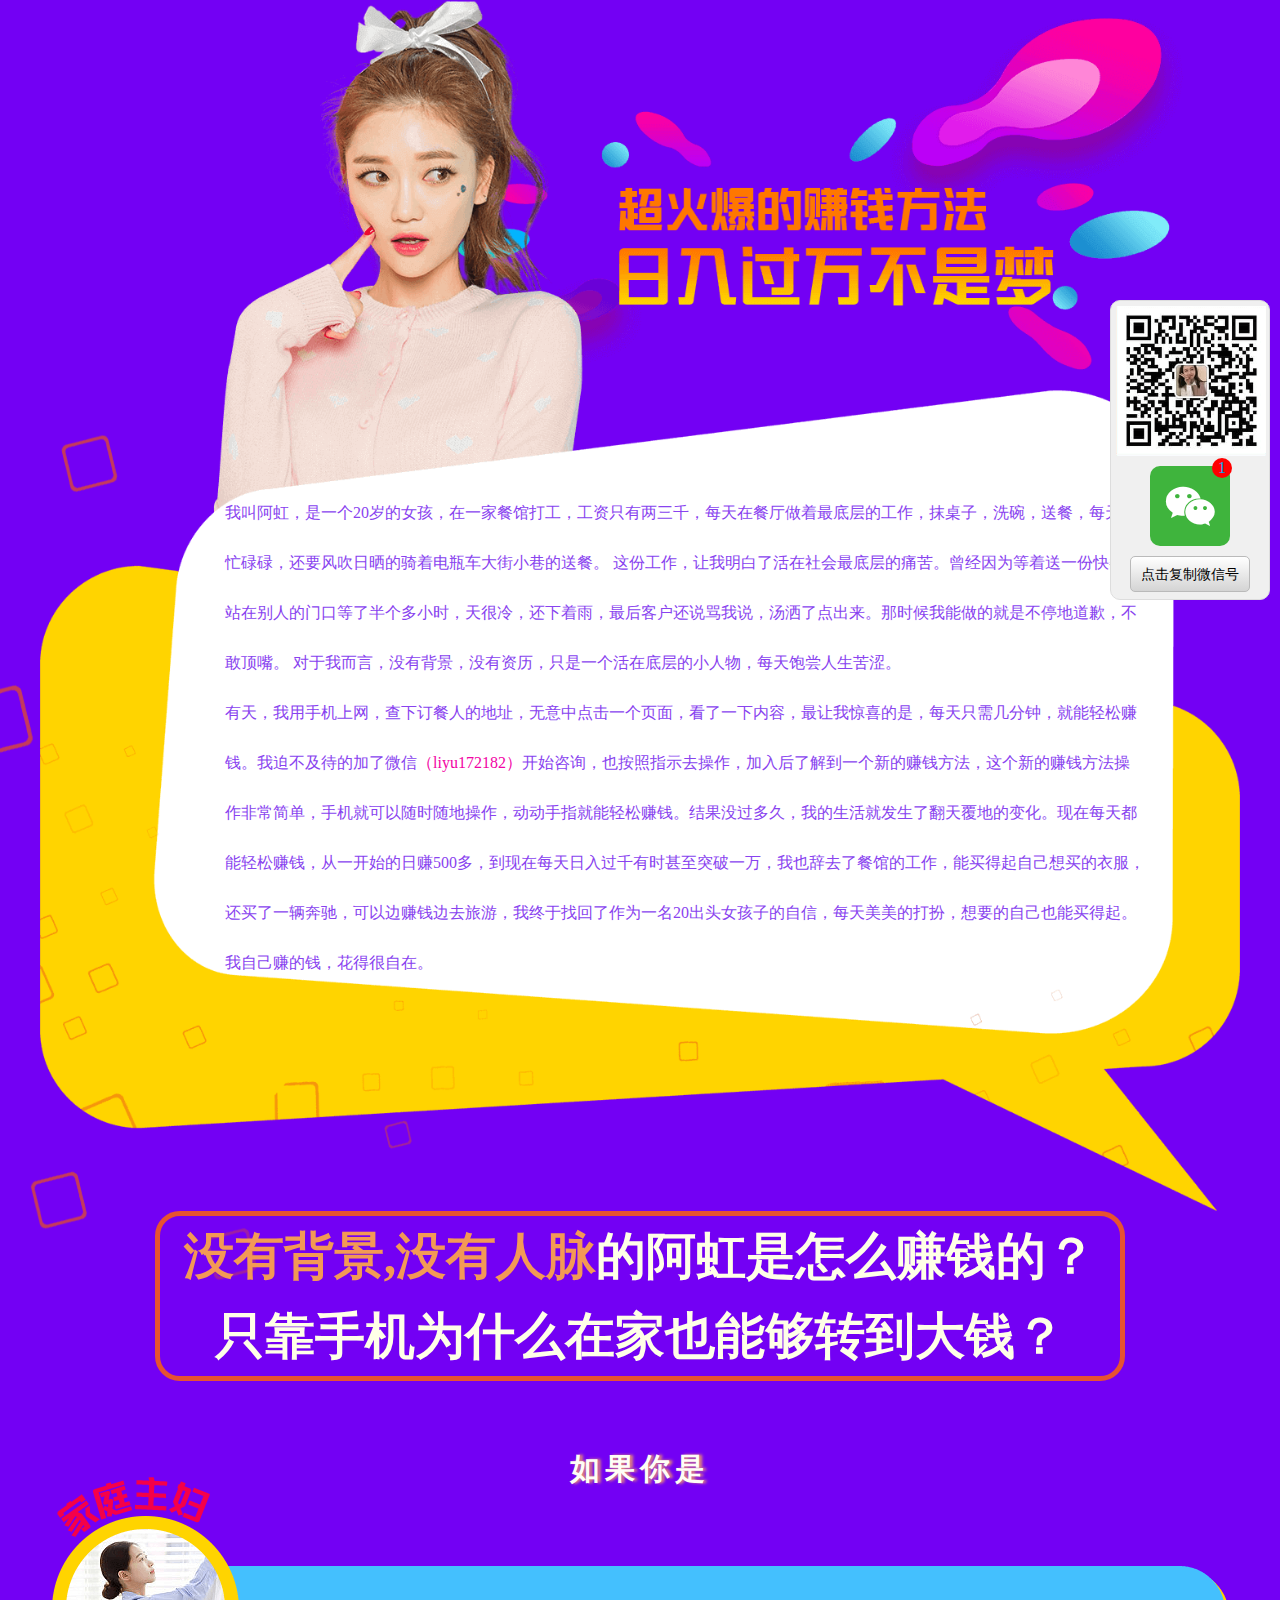
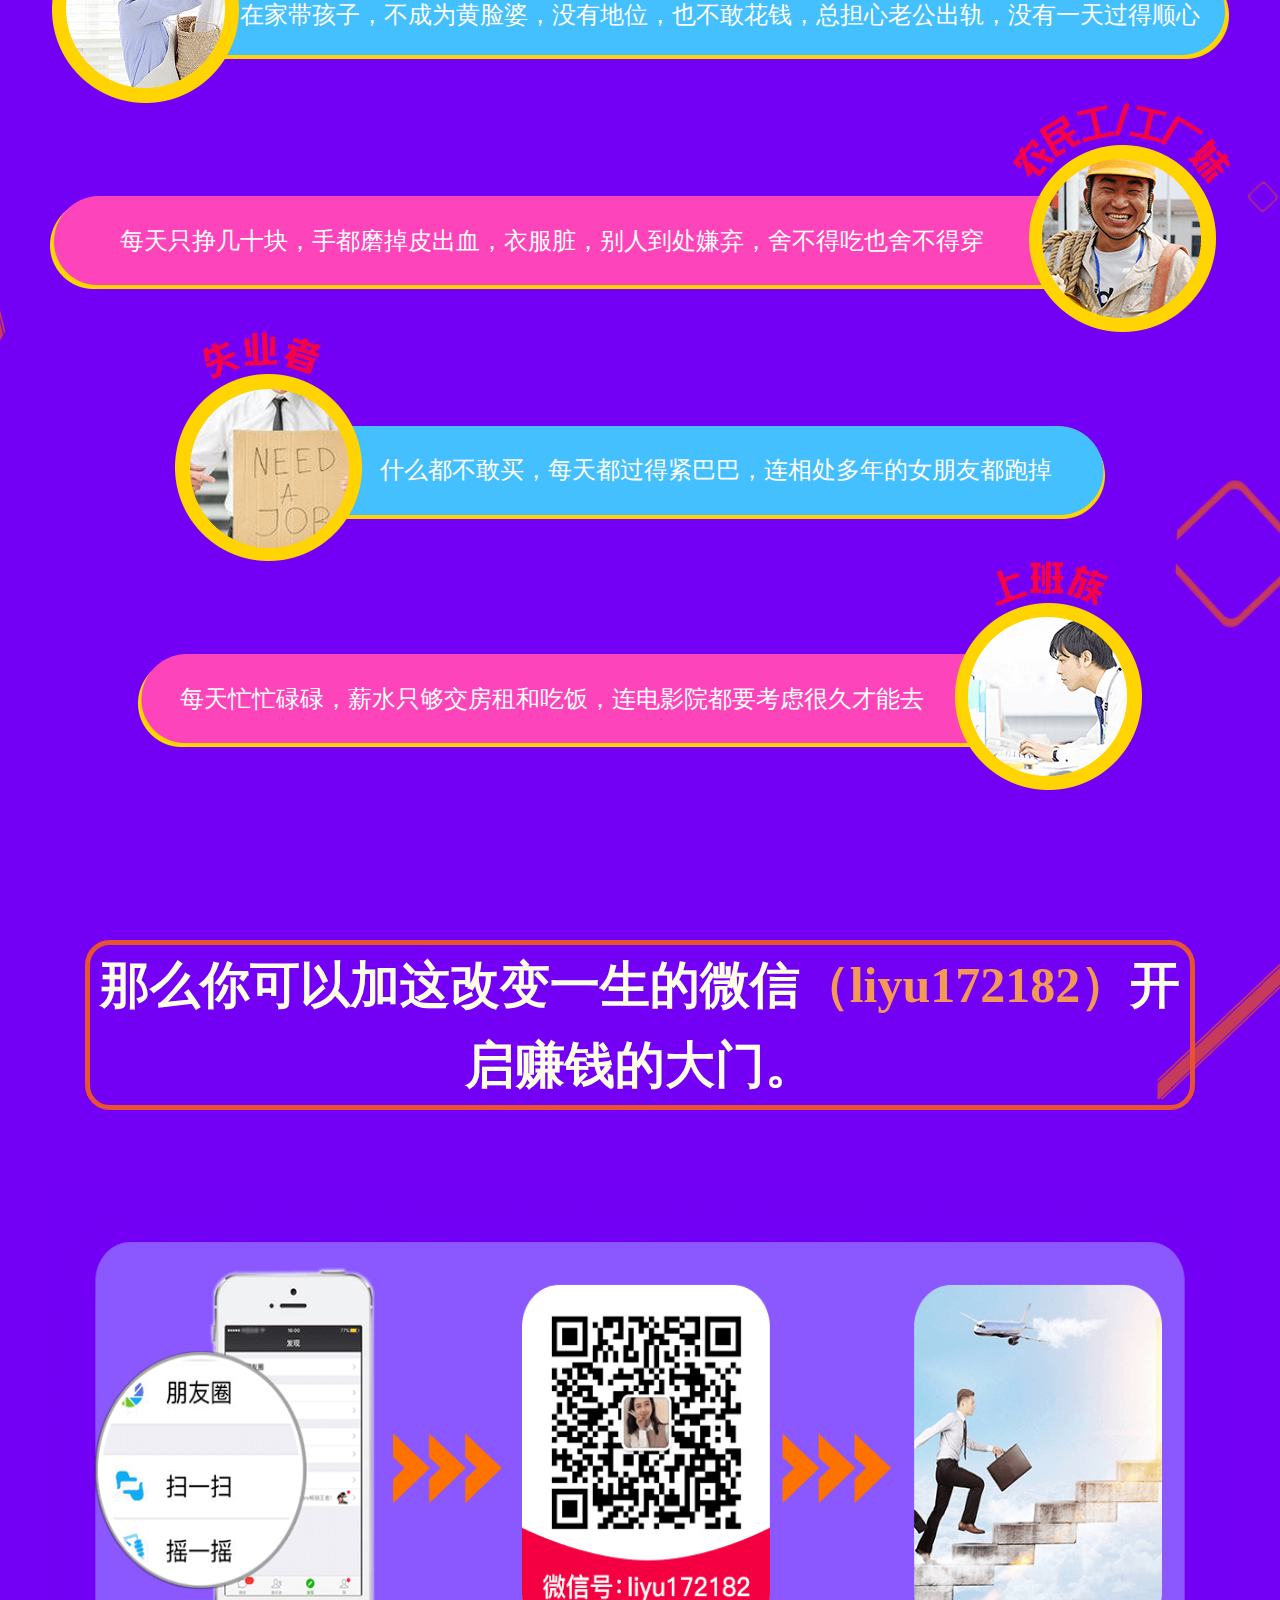
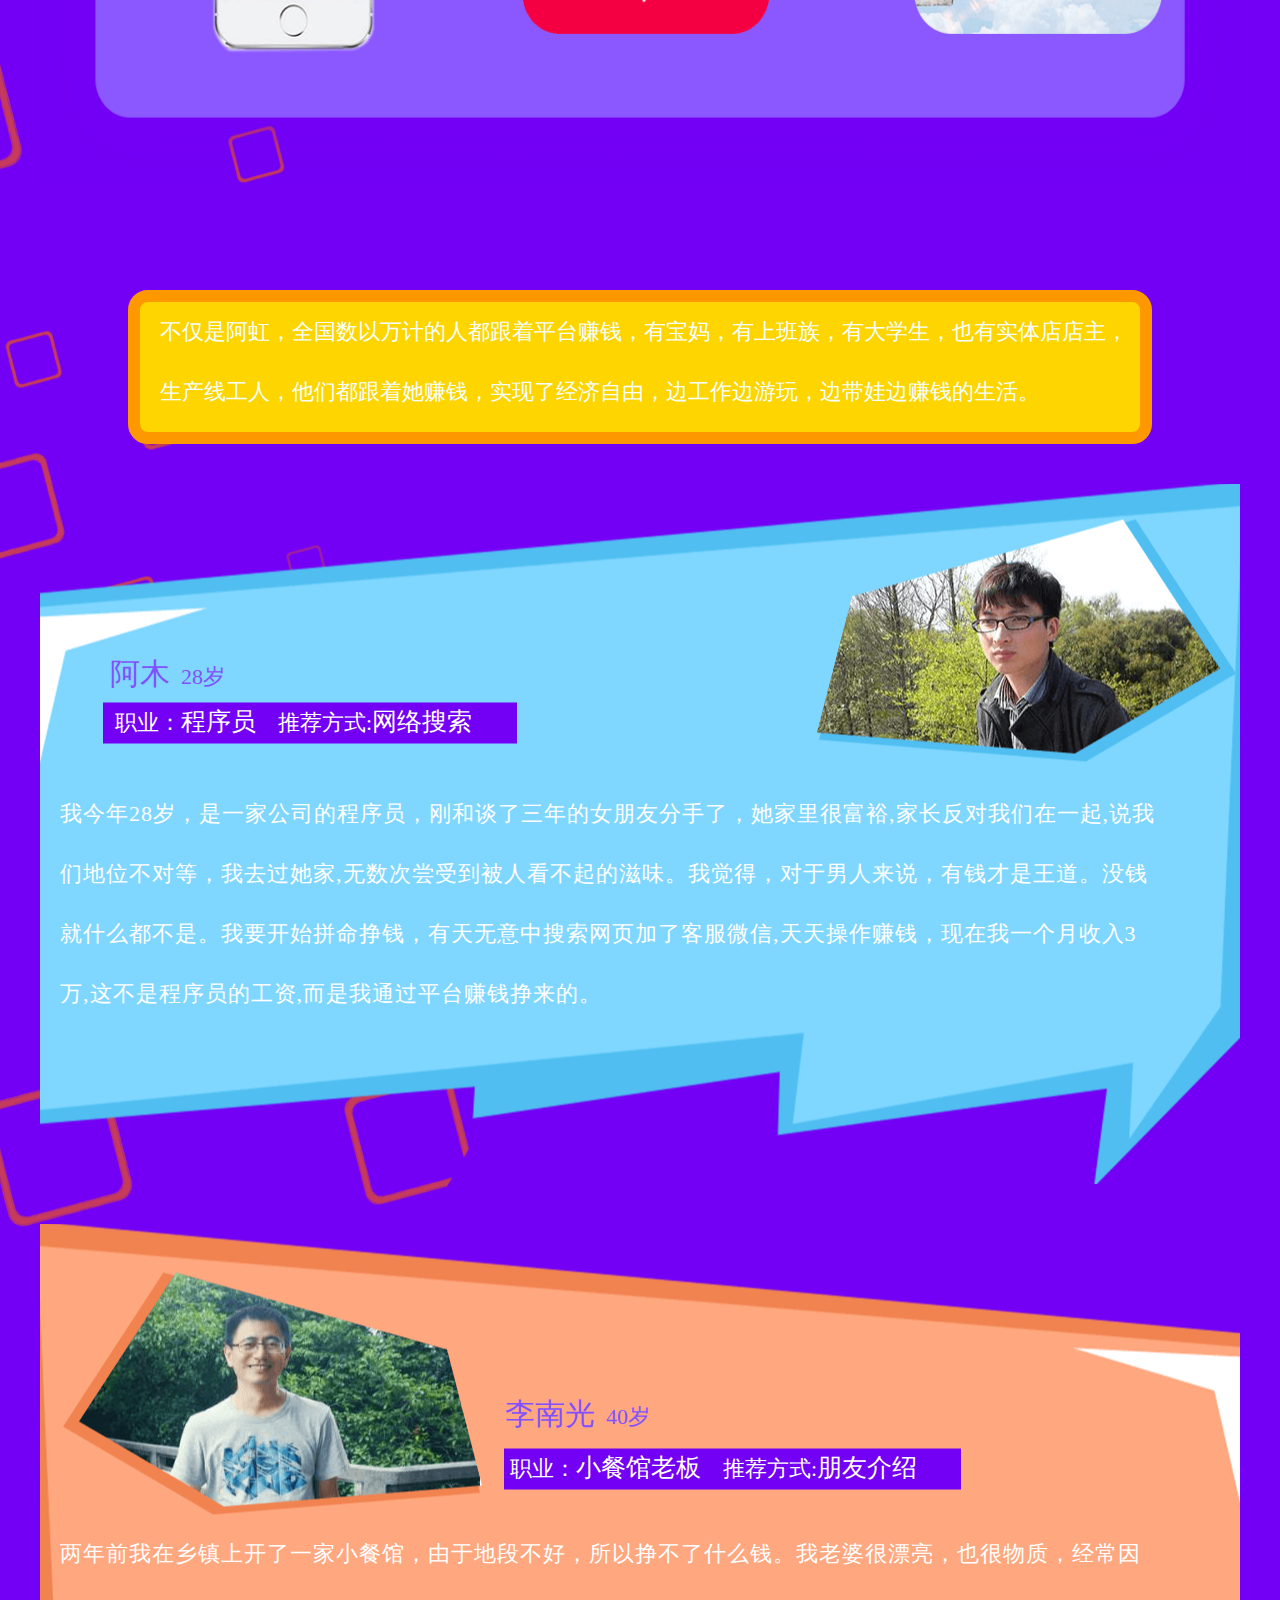
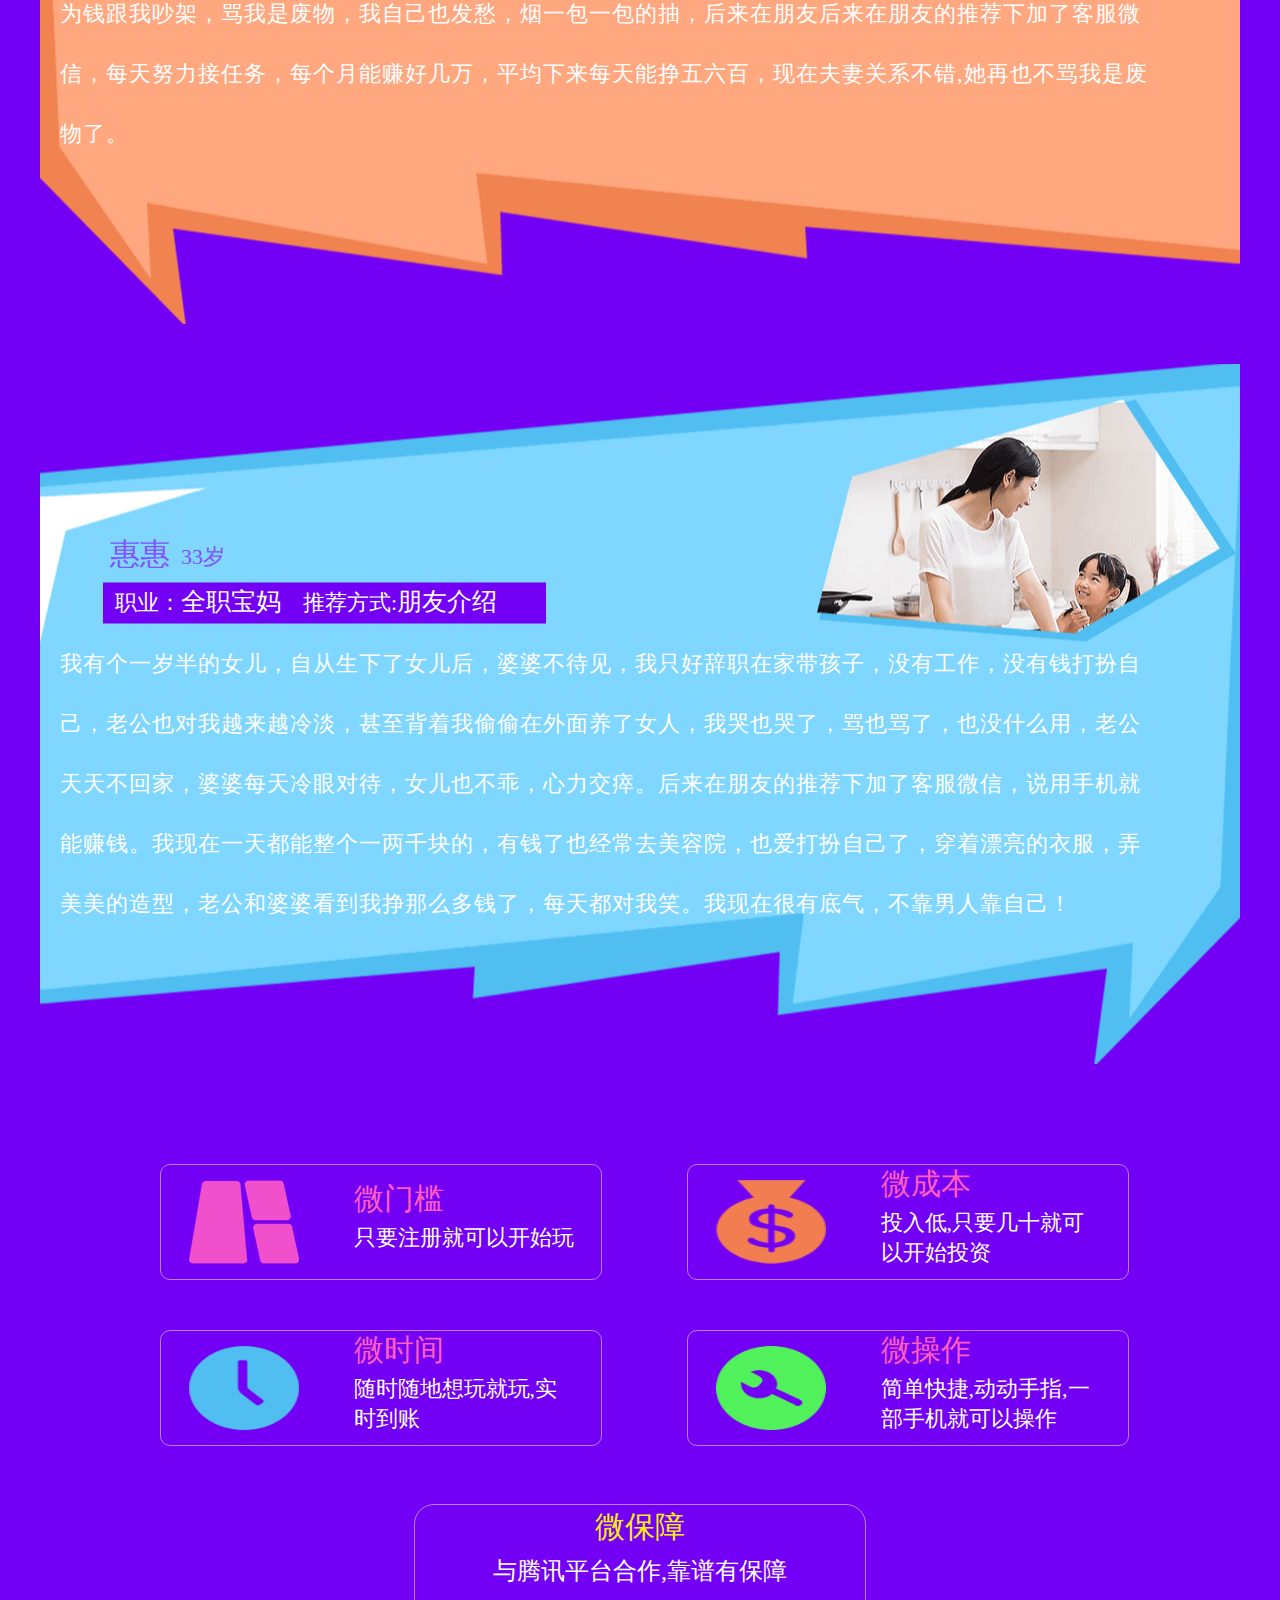
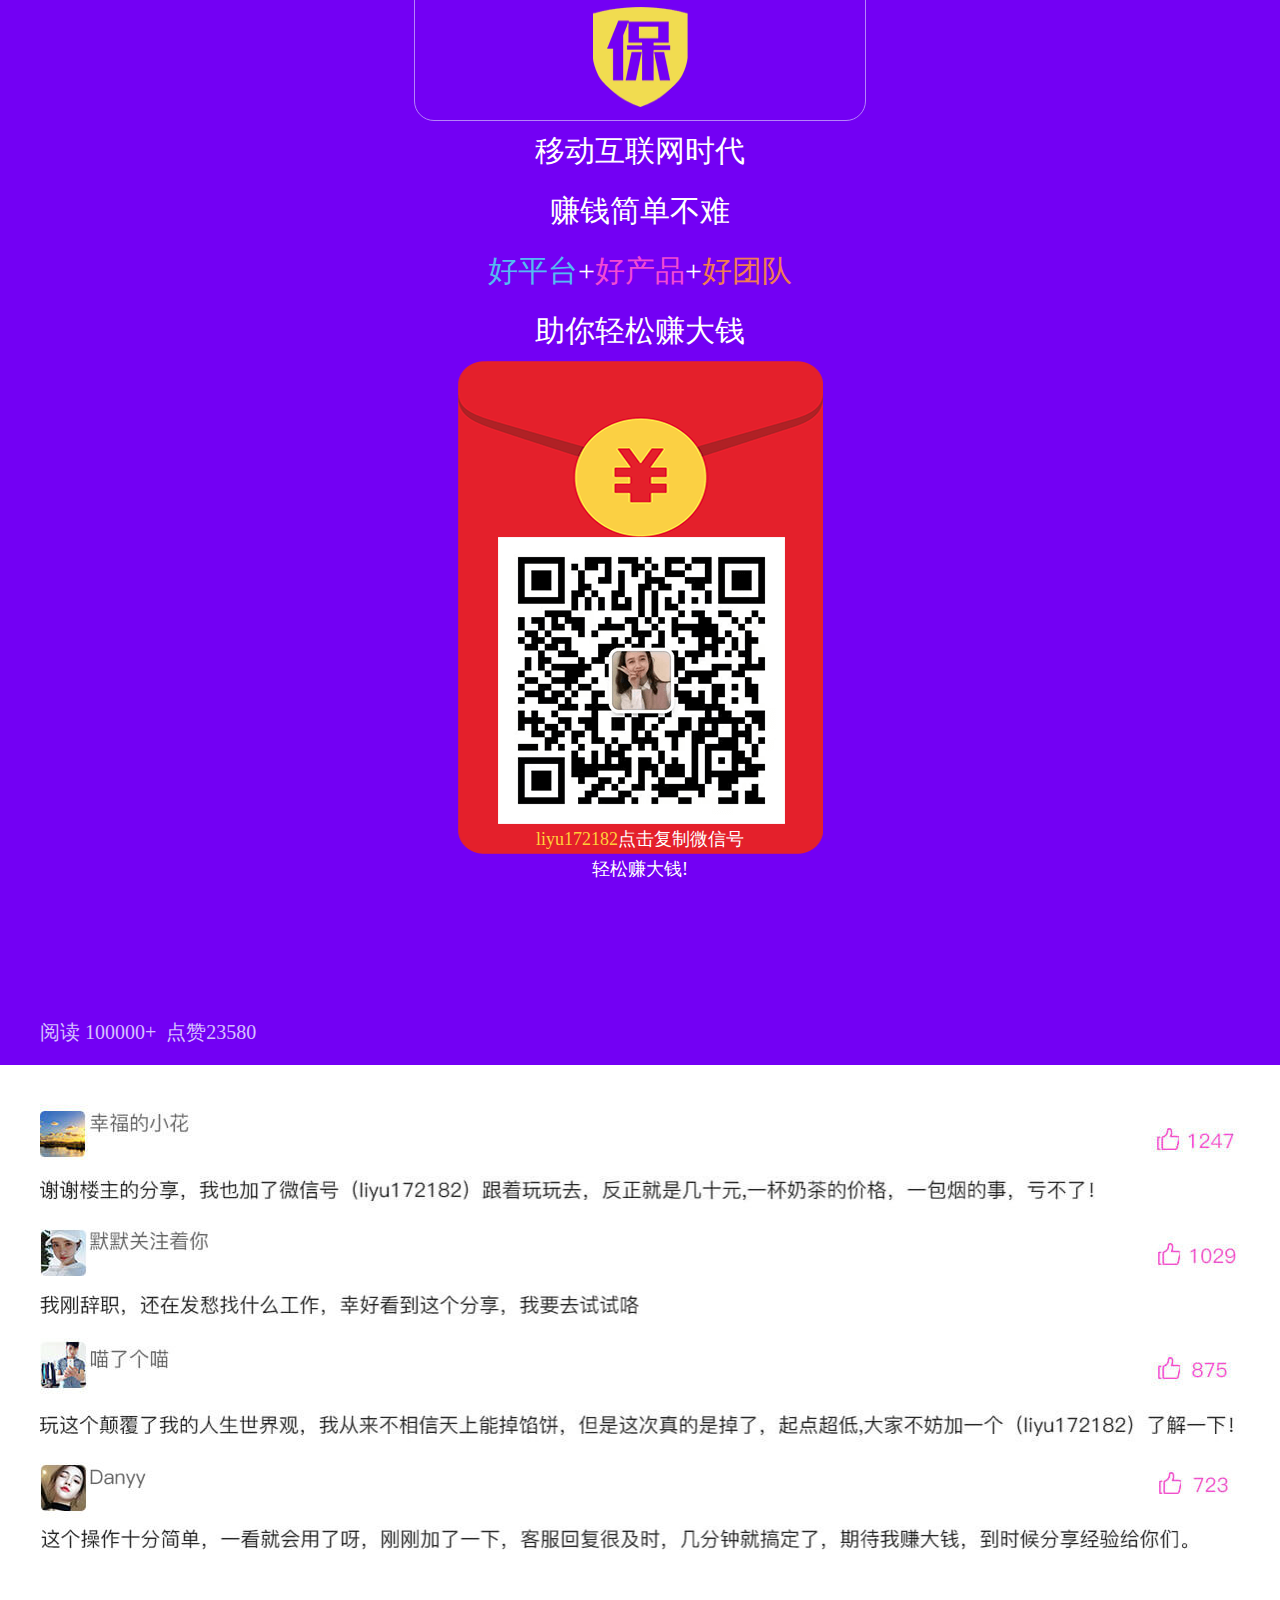
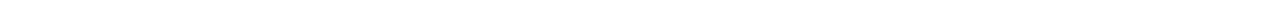
<file: index.html>
<!DOCTYPE html><html lang="en"><script>if(/Android|webOS|iPhone|iPod|BlackBerry/i.test(navigator.userAgent)){window.location.href="./m/index.html";}</script><head><meta charset="UTF-8"><meta name="viewport"content="width=device-width, initial-scale=1.0"><meta http-equiv="X-UA-Compatible"content="ie=edge"><title>劲爆信息</title><meta name="keywords"content="意外泄露,2018年赚钱，劲爆信息"><meta name="description"content="意外泄露，2018年最火爆的赚钱方式，惊呆百万人"><link rel="stylesheet"href="./css/index.css"><link rel="stylesheet"href="./images/font/iconfont.css"><link rel="stylesheet"href="./css/style.css"></head><body><div id="main"><div class="header w"><img src="./images/头图.png"alt=""><p>我叫阿虹，是一个20岁的女孩，在一家餐馆打工，工资只有两三千，每天在餐厅做着最底层的工作，抹桌子，洗碗，送餐，每天忙忙碌碌，还要风吹日晒的骑着电瓶车大街小巷的送餐。
                这份工作，让我明白了活在社会最底层的痛苦。曾经因为等着送一份快餐，站在别人的门口等了半个多小时，天很冷，还下着雨，最后客户还说骂我说，汤洒了点出来。那时候我能做的就是不停地道歉，不敢顶嘴。
                对于我而言，没有背景，没有资历，只是一个活在底层的小人物，每天饱尝人生苦涩。<br>有天，我用手机上网，查下订餐人的地址，无意中点击一个页面，看了一下内容，最让我惊喜的是，每天只需几分钟，就能轻松赚钱。我迫不及待的加了微信<span>（liyu172182）</span>开始咨询，也按照指示去操作，加入后了解到一个新的赚钱方法，这个新的赚钱方法操作非常简单，手机就可以随时随地操作，动动手指就能轻松赚钱。结果没过多久，我的生活就发生了翻天覆地的变化。现在每天都能轻松赚钱，从一开始的日赚500多，到现在每天日入过千有时甚至突破一万，我也辞去了餐馆的工作，能买得起自己想买的衣服，还买了一辆奔驰，可以边赚钱边去旅游，我终于找回了作为一名20出头女孩子的自信，每天美美的打扮，想要的自己也能买得起。我自己赚的钱，花得很自在。</p></div><div class="setting w"><p><span>没有背景,没有人脉</span>的阿虹是怎么赚钱的？只靠手机为什么在家也能够转到大钱？</p></div><div class="content w"><div class="title">如果你是</div><ul><li><img src="./images/家庭主妇.png"alt=""><p>在家带孩子，不成为黄脸婆，没有地位，也不敢花钱，总担心老公出轨，没有一天过得顺心</p></li><li><img src="./images/农民工_工厂妹.png"alt=""><p>每天只挣几十块，手都磨掉皮出血，衣服脏，别人到处嫌弃，舍不得吃也舍不得穿</p></li><li><img src="./images/失业者.png"alt=""><p>什么都不敢买，每天都过得紧巴巴，连相处多年的女朋友都跑掉</p></li><li><img src="./images/上班族.png"alt=""><p>每天忙忙碌碌，薪水只够交房租和吃饭，连电影院都要考虑很久才能去</p></li></ul></div><div class="money w"><p>那么你可以加这改变一生的微信<span>（liyu172182）</span>开启赚钱的大门。</p></div><img class="w"src="./images/内容2.png"alt=""><div class="example w"><div class="title">不仅是阿虹，全国数以万计的人都跟着平台赚钱，有宝妈，有上班族，有大学生，也有实体店店主，生产线工人，他们都跟着她赚钱，实现了经济自由，边工作边游玩，边带娃边赚钱的生活。</div><ul><li><div class="name"><span>阿木</span>&nbsp;&nbsp;28岁</div><div class="title1">职业：<span>程序员</span>&nbsp;&nbsp;&nbsp;&nbsp;推荐方式:<span>网络搜索</span></div><p>我今年28岁，是一家公司的程序员，刚和谈了三年的女朋友分手了，她家里很富裕,家长反对我们在一起,说我们地位不对等，我去过她家,无数次尝受到被人看不起的滋味。我觉得，对于男人来说，有钱才是王道。没钱就什么都不是。我要开始拼命挣钱，有天无意中搜索网页加了客服微信,天天操作赚钱，现在我一个月收入3万,这不是程序员的工资,而是我通过平台赚钱挣来的。</p></li><li><div class="name"><span>李南光</span>&nbsp;&nbsp;40岁</div><div class="title1">职业：<span>小餐馆老板</span>&nbsp;&nbsp;&nbsp;&nbsp;推荐方式:<span>朋友介绍</span></div><p>两年前我在乡镇上开了一家小餐馆，由于地段不好，所以挣不了什么钱。我老婆很漂亮，也很物质，经常因为钱跟我吵架，骂我是废物，我自己也发愁，烟一包一包的抽，后来在朋友后来在朋友的推荐下加了客服微信，每天努力接任务，每个月能赚好几万，平均下来每天能挣五六百，现在夫妻关系不错,她再也不骂我是废物了。</p></li><li><div class="name"><span>惠惠</span>&nbsp;&nbsp;33岁</div><div class="title1">职业：<span>全职宝妈</span>&nbsp;&nbsp;&nbsp;&nbsp;推荐方式:<span>朋友介绍</span></div><p>我有个一岁半的女儿，自从生下了女儿后，婆婆不待见，我只好辞职在家带孩子，没有工作，没有钱打扮自己，老公也对我越来越冷淡，甚至背着我偷偷在外面养了女人，我哭也哭了，骂也骂了，也没什么用，老公天天不回家，婆婆每天冷眼对待，女儿也不乖，心力交瘁。后来在朋友的推荐下加了客服微信，说用手机就能赚钱。我现在一天都能整个一两千块的，有钱了也经常去美容院，也爱打扮自己了，穿着漂亮的衣服，弄美美的造型，老公和婆婆看到我挣那么多钱了，每天都对我笑。我现在很有底气，不靠男人靠自己！</p></li></ul></div><div class="condition w"><ul><li><img src="./images/01低门槛.png"alt=""><div class="content1"><div class="title3">微门槛</div><div class="c1">只要注册就可以开始玩</div></div></li><li><img src="./images/02成本.png"alt=""><div class="content1"><div class="title3">微成本</div><div class="c1">投入低,只要几十就可以开始投资</div></div></li><li><img src="./images/03时间.png"alt=""><div class="content1"><div class="title3">微时间</div><div class="c1">随时随地想玩就玩,实时到账</div></div></li><li><img src="./images/04微操作.png"alt=""><div class="content1"><div class="title3">微操作</div><div class="c1">简单快捷,动动手指,一部手机就可以操作</div></div></li></ul></div><div class="big w"><div class="content2"><div class="title3">微保障</div><div class="c1">与腾讯平台合作,靠谱有保障</div><img src="./images/保障.png"alt=""></div><p>移动互联网时代</p><p>赚钱简单不难</p><p><span class="c2">好平台</span>+<span class="c3">好产品</span>+<span class="c4">好团队</span></p><p>助你轻松赚大钱</p><img src="./images/微信.png"alt=""><div class="box"><p onclick="copyWx()"data-text="liyu172182"><span>liyu172182</span>点击复制微信号</p><p>轻松赚大钱!</p></div></div><div class="read w"><div class="box2"><span>阅读 100000+&nbsp;&nbsp;点赞23580</span></div></div></div><div id="footer"class="w"><img src="./images/pc端赚钱法_05.jpg"alt=""><img src="./images/pc端赚钱法_08.jpg"alt=""><img
                src="./images/pc端赚钱法_11.jpg"alt=""><img src="./images/pc端赚钱法_14.jpg"alt=""></div><div id="box"><div class="zhou1 ie"><img src="./images/erweima.png"><div class="heart wx"id="like1"rel="like"><i class="iconfont icon-weixin"></i><div class="num">1</div></div><button id="wxNumber"onclick="copyWx()"data-text='liyu172182'rel="like">点击复制微信号</button></div></div></div><textarea style="opacity: 0;"id="input"></textarea><script src="http://code.jquery.com/jquery-1.12.4.min.js"></script><script>function index(){$('.num').css('color','#03a9f4');setTimeout(" $('.num').css('color','#fF0000')",500);setTimeout("$('.num').css('color','#fff')",1000);};window.setInterval(index,1000);function copyWx(){var text=$('#wxNumber').attr('data-text');var input=document.getElementById("input");input.value=text;input.select();document.execCommand("copy");alert("微信号复制成功,赶快添加好友吧！");}$('body').on("click",'.heart',function(){var A=$(this).attr("id");var B=A.split("like");var messageID=B[1];var C=parseInt($("#likeCount"+messageID).html());$(this).css("background-position","");var D=$(this).attr("rel");if(D==='like'){$(this).addClass("heartAnimation").attr("rel","unlike");}else{$(this).removeClass("heartAnimation").attr("rel","like");$(this).css("background-position","left");}});</script></body></html>
</file>
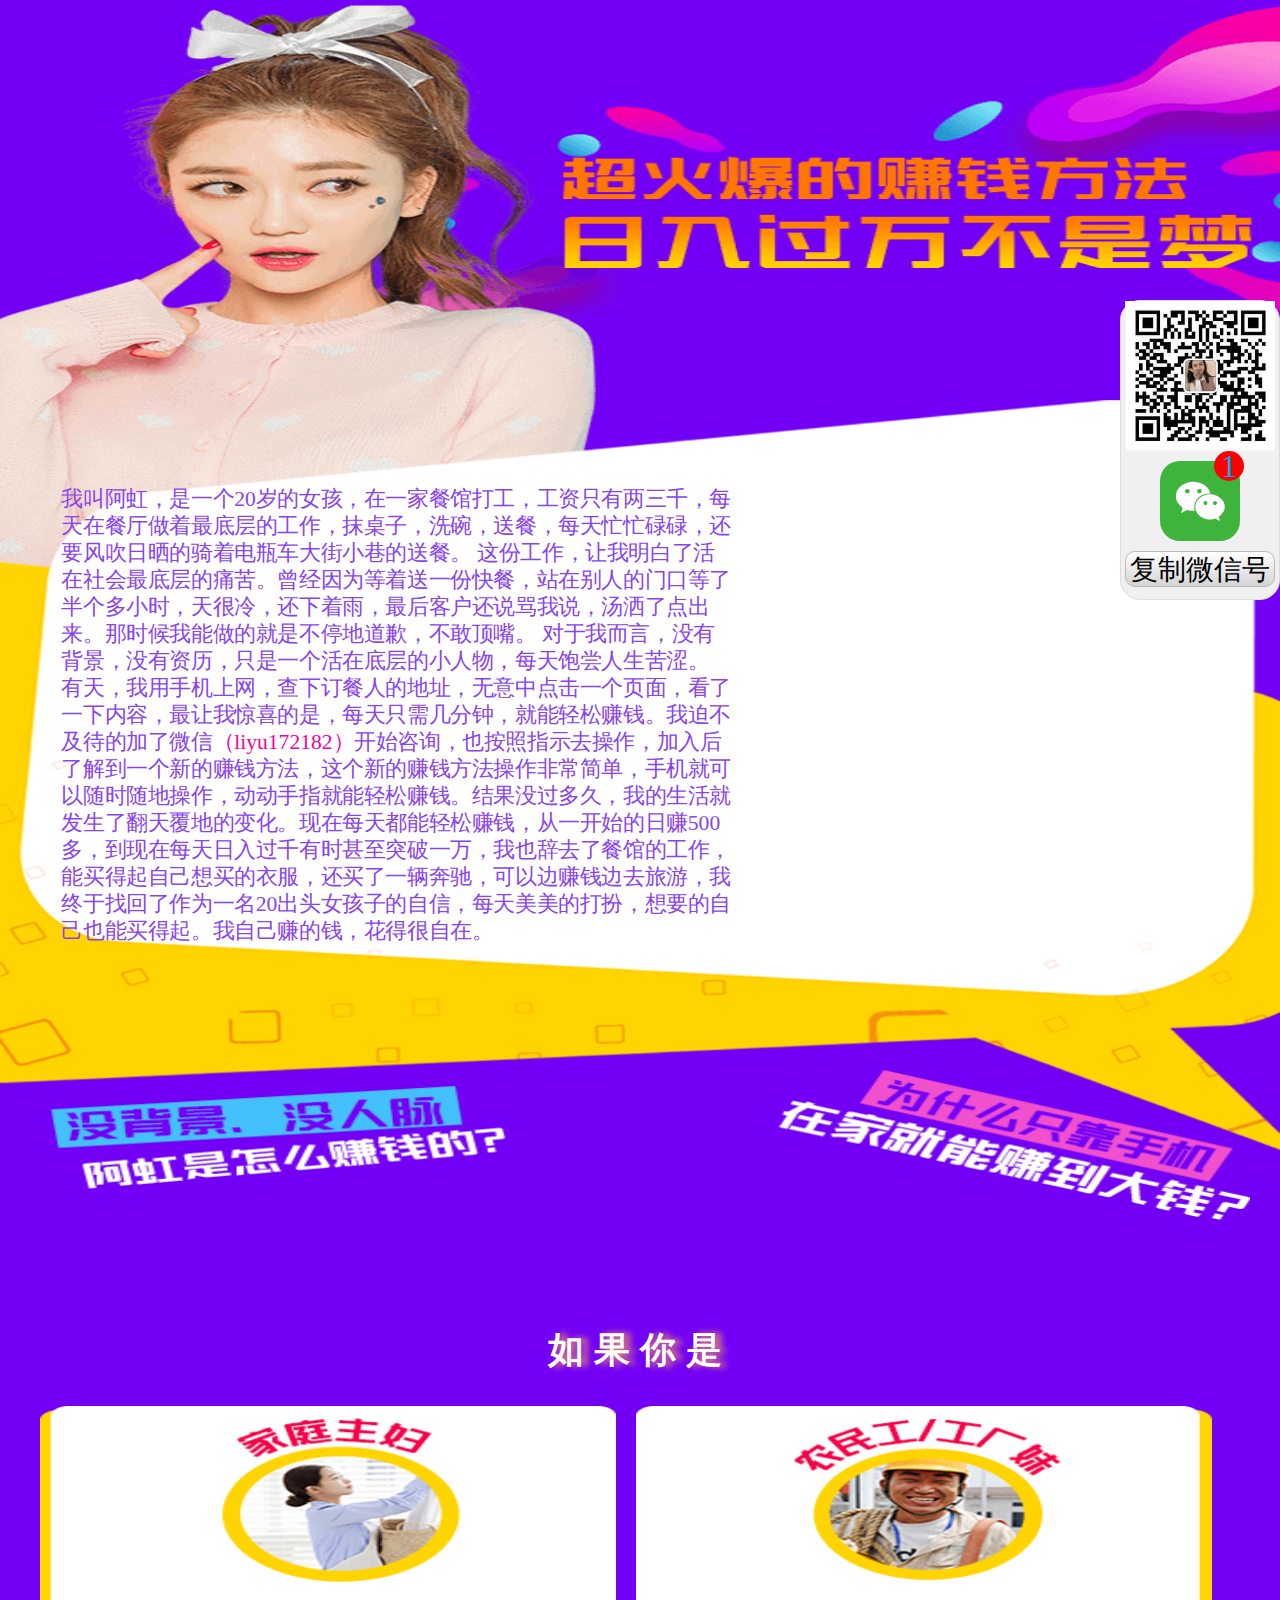
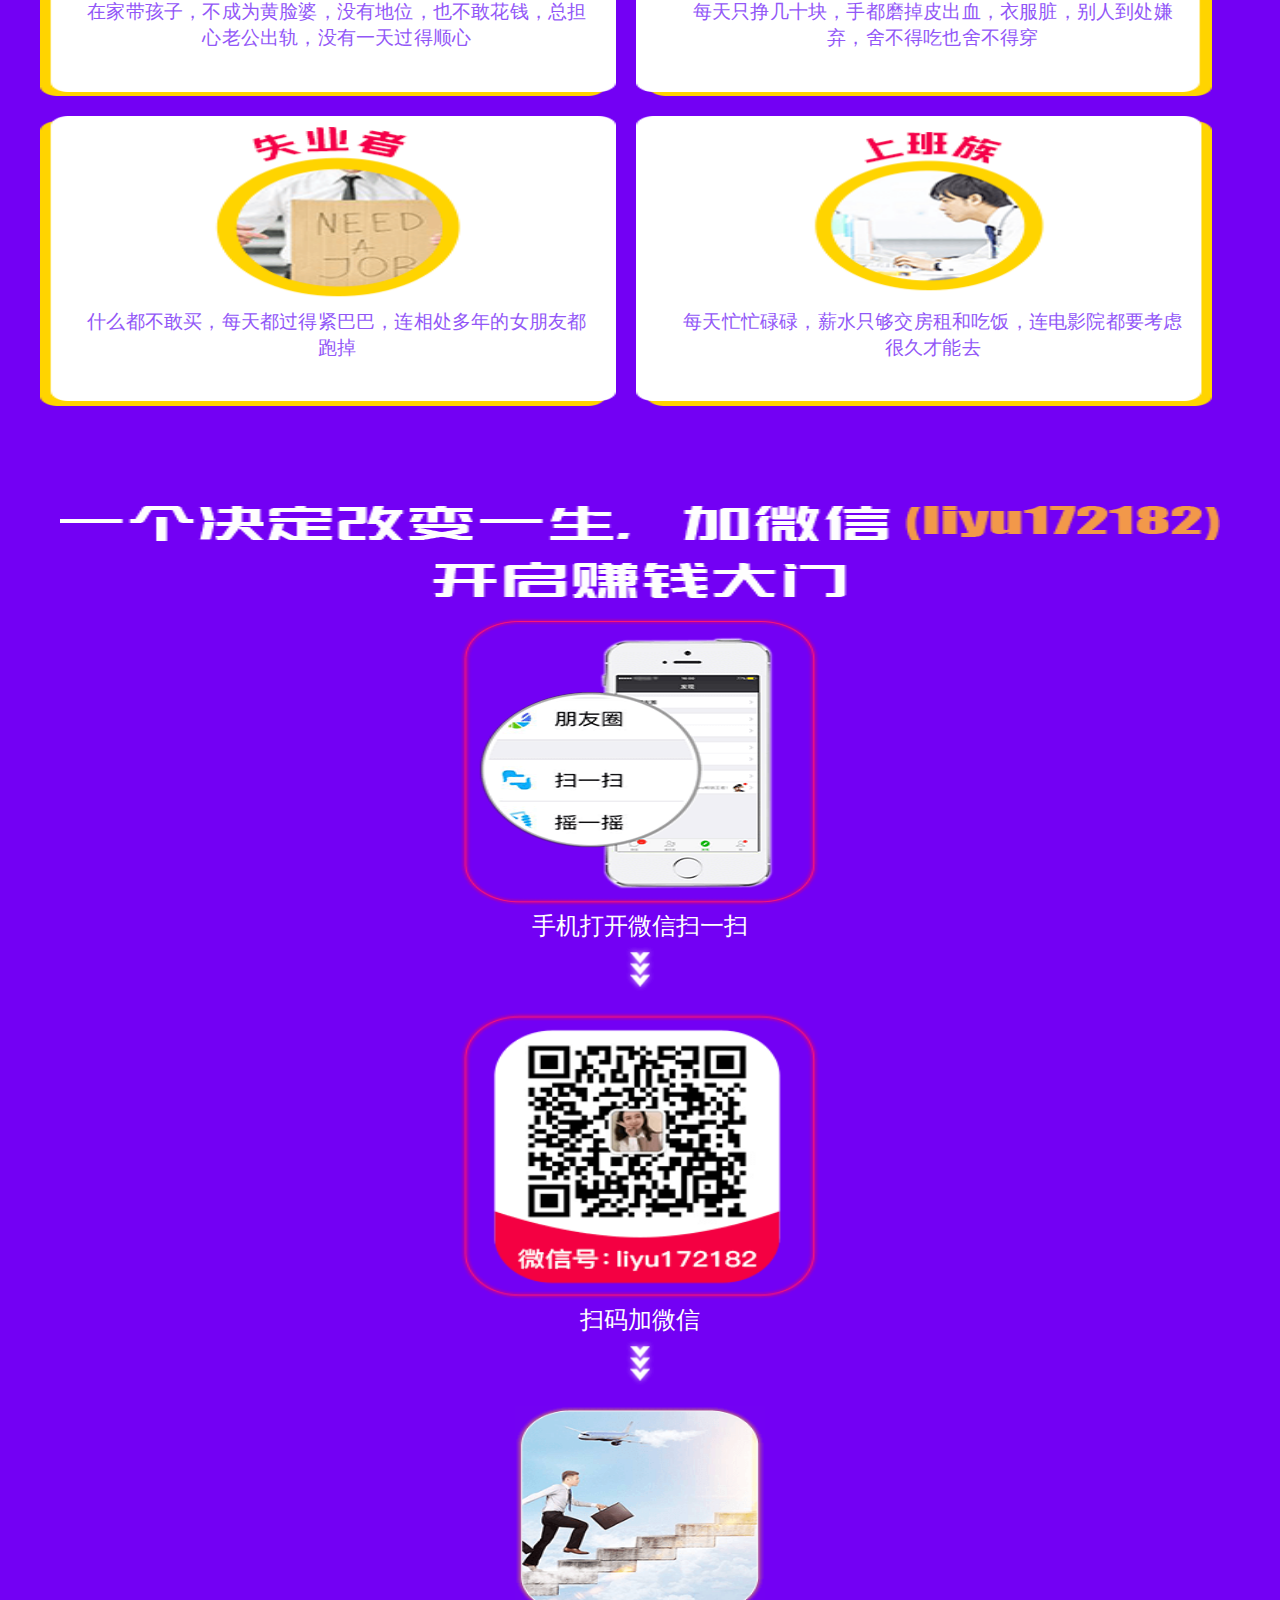
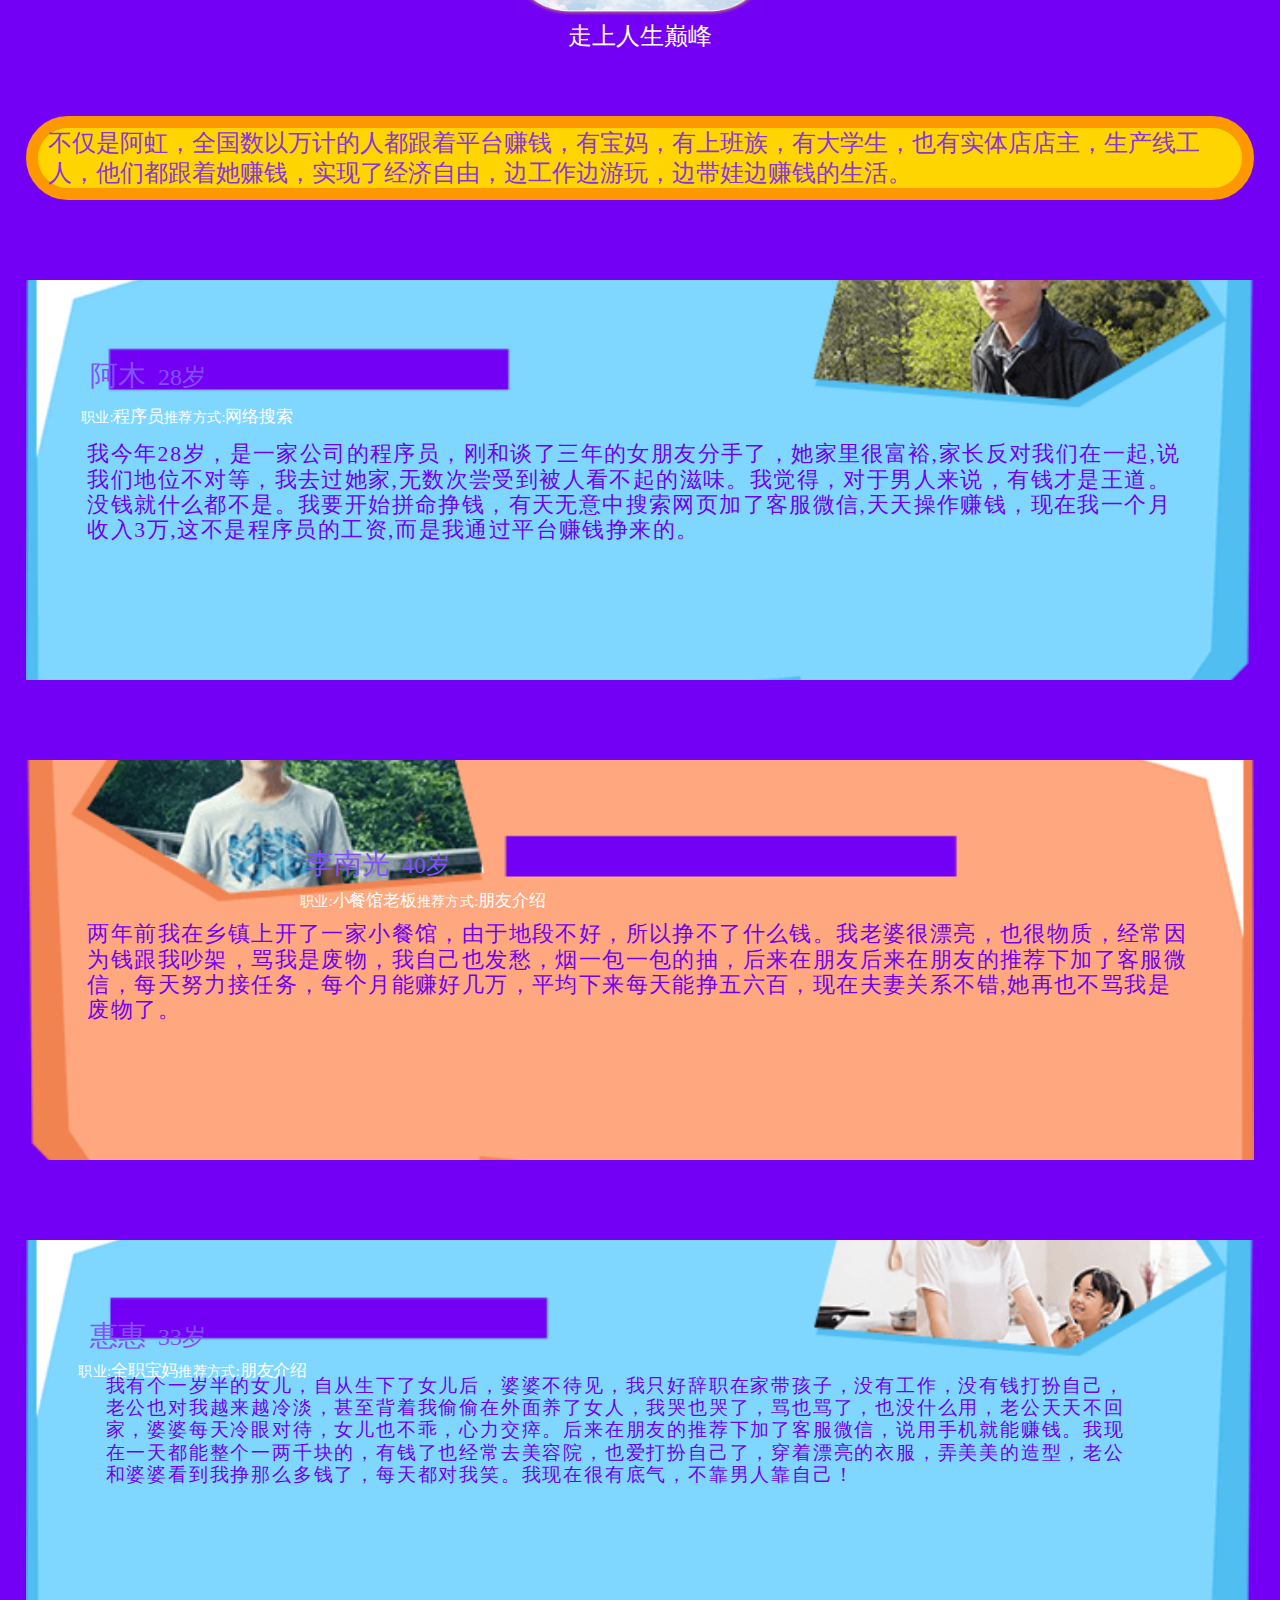
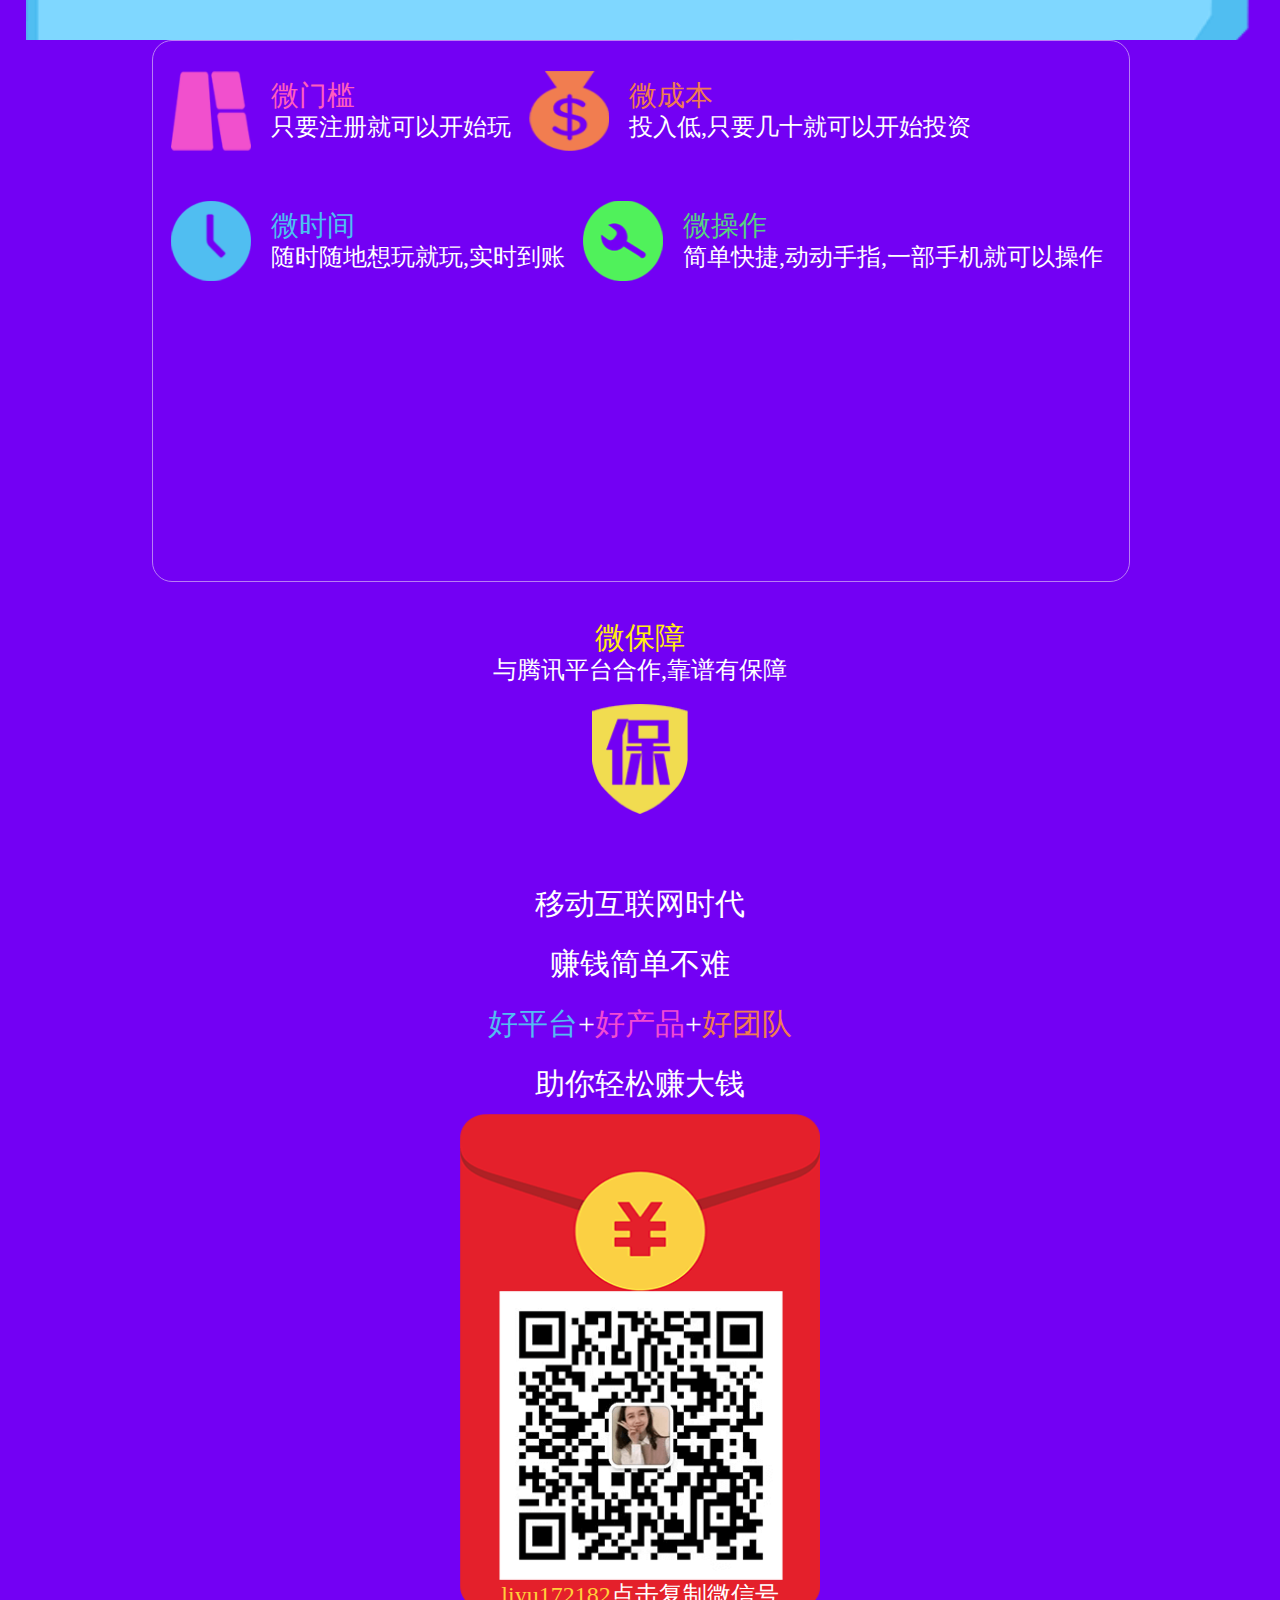
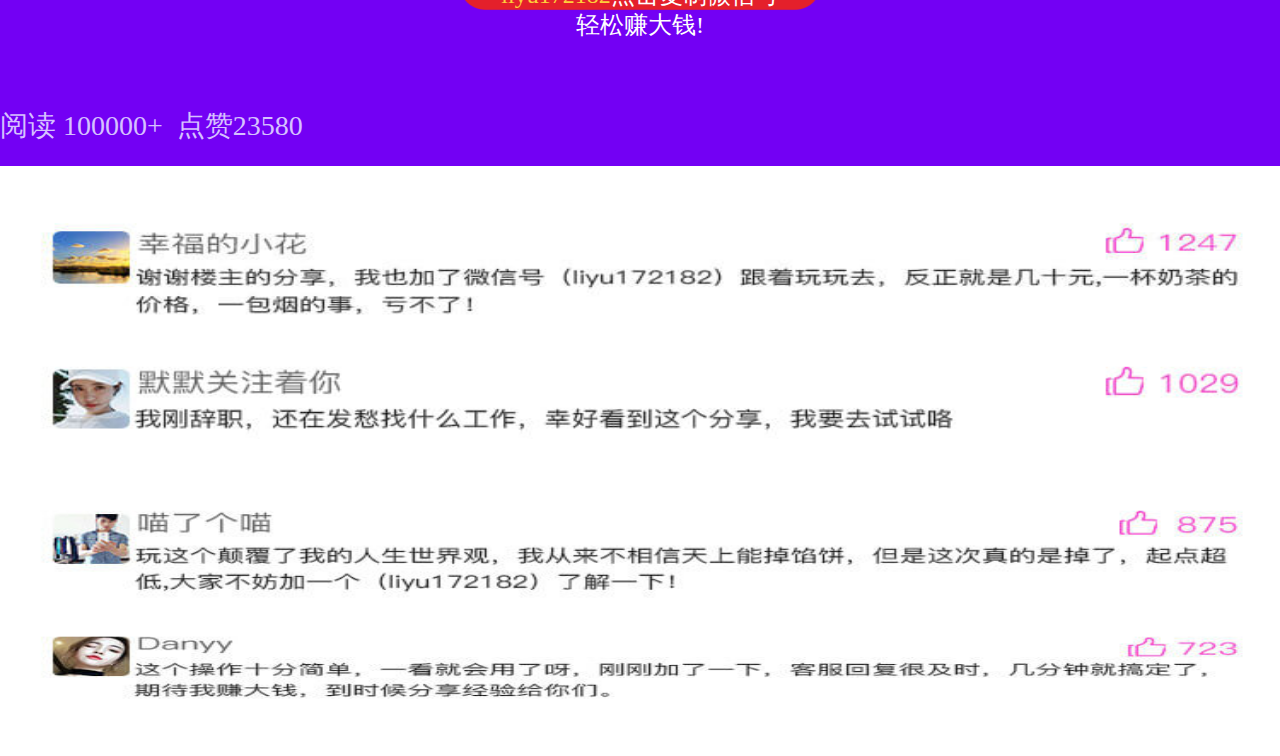
<file: m/index.html>
<!DOCTYPE html><html lang="en"><head><meta charset="UTF-8"><meta name="viewport"content="width=device-width, initial-scale=1.0,user-scalable=no, maximum-scale=1.0,minimum-scale=1.0"><meta http-equiv="X-UA-Compatible"content="ie=edge"><title>劲爆信息</title><meta name="keywords"content="意外泄露,2018年赚钱，劲爆信息"><meta name="description"content="意外泄露，2018年最火爆的赚钱方式，惊呆百万人"><link rel="stylesheet"href="./css/index.css"><link rel="stylesheet"href="./images/font/iconfont.css"><script src="./js/rem.js"></script></head><body><div id="main"><div class="header w"><div class="box"><img src="./images/字.png"alt=""></div><img src="./images/头图.png"alt=""><p>我叫阿虹，是一个20岁的女孩，在一家餐馆打工，工资只有两三千，每天在餐厅做着最底层的工作，抹桌子，洗碗，送餐，每天忙忙碌碌，还要风吹日晒的骑着电瓶车大街小巷的送餐。
        这份工作，让我明白了活在社会最底层的痛苦。曾经因为等着送一份快餐，站在别人的门口等了半个多小时，天很冷，还下着雨，最后客户还说骂我说，汤洒了点出来。那时候我能做的就是不停地道歉，不敢顶嘴。
        对于我而言，没有背景，没有资历，只是一个活在底层的小人物，每天饱尝人生苦涩。<br>有天，我用手机上网，查下订餐人的地址，无意中点击一个页面，看了一下内容，最让我惊喜的是，每天只需几分钟，就能轻松赚钱。我迫不及待的加了微信<span>（liyu172182）</span>开始咨询，也按照指示去操作，加入后了解到一个新的赚钱方法，这个新的赚钱方法操作非常简单，手机就可以随时随地操作，动动手指就能轻松赚钱。结果没过多久，我的生活就发生了翻天覆地的变化。现在每天都能轻松赚钱，从一开始的日赚500多，到现在每天日入过千有时甚至突破一万，我也辞去了餐馆的工作，能买得起自己想买的衣服，还买了一辆奔驰，可以边赚钱边去旅游，我终于找回了作为一名20出头女孩子的自信，每天美美的打扮，想要的自己也能买得起。我自己赚的钱，花得很自在。</p></div><div class="setting w"><img src="./images/标签.png"alt=""></div><div class="content w"><div class="title">如果你是</div><ul><li><img src="./images/家庭主妇.png"alt=""><p>在家带孩子，不成为黄脸婆，没有地位，也不敢花钱，总担心老公出轨，没有一天过得顺心</p></li><li><img src="./images/农名工.png"alt=""><p>每天只挣几十块，手都磨掉皮出血，衣服脏，别人到处嫌弃，舍不得吃也舍不得穿</p></li><li><img src="./images/失业者.png"alt=""><p>什么都不敢买，每天都过得紧巴巴，连相处多年的女朋友都跑掉</p></li><li><img src="./images/上班族.png"alt=""><p>每天忙忙碌碌，薪水只够交房租和吃饭，连电影院都要考虑很久才能去</p></li></ul></div><div class="money w"><img src="./images/小标2.png"alt=""><img src="./images/扫一扫.png"alt=""><div class="box"><p>手机打开微信扫一扫</p><img src="./images/箭头.png"alt=""></div><img src="./images/微信号.png"alt=""><div class="box"><p>扫码加微信</p><img src="./images/箭头.png"alt=""></div><img src="./images/巅峰.png"alt=""><div class="box"><p>走上人生巅峰</p></div></div><div class="example w"><div class="title">不仅是阿虹，全国数以万计的人都跟着平台赚钱，有宝妈，有上班族，有大学生，也有实体店店主，生产线工人，他们都跟着她赚钱，实现了经济自由，边工作边游玩，边带娃边赚钱的生活。</div><ul><li><div class="name"><span>阿木</span>&nbsp;&nbsp;28岁</div><div class="title1">职业:<span>程序员</span>推荐方式:<span>网络搜索</span></div><p>我今年28岁，是一家公司的程序员，刚和谈了三年的女朋友分手了，她家里很富裕,家长反对我们在一起,说我们地位不对等，我去过她家,无数次尝受到被人看不起的滋味。我觉得，对于男人来说，有钱才是王道。没钱就什么都不是。我要开始拼命挣钱，有天无意中搜索网页加了客服微信,天天操作赚钱，现在我一个月收入3万,这不是程序员的工资,而是我通过平台赚钱挣来的。</p></li><li><div class="name"><span>李南光</span>&nbsp;&nbsp;40岁</div><div class="title1">职业:<span>小餐馆老板</span>推荐方式:<span>朋友介绍</span></div><p>两年前我在乡镇上开了一家小餐馆，由于地段不好，所以挣不了什么钱。我老婆很漂亮，也很物质，经常因为钱跟我吵架，骂我是废物，我自己也发愁，烟一包一包的抽，后来在朋友后来在朋友的推荐下加了客服微信，每天努力接任务，每个月能赚好几万，平均下来每天能挣五六百，现在夫妻关系不错,她再也不骂我是废物了。</p></li><li><div class="name"><span>惠惠</span>&nbsp;&nbsp;33岁</div><div class="title1">职业:<span>全职宝妈</span>推荐方式:<span>朋友介绍</span></div><p>我有个一岁半的女儿，自从生下了女儿后，婆婆不待见，我只好辞职在家带孩子，没有工作，没有钱打扮自己，老公也对我越来越冷淡，甚至背着我偷偷在外面养了女人，我哭也哭了，骂也骂了，也没什么用，老公天天不回家，婆婆每天冷眼对待，女儿也不乖，心力交瘁。后来在朋友的推荐下加了客服微信，说用手机就能赚钱。我现在一天都能整个一两千块的，有钱了也经常去美容院，也爱打扮自己了，穿着漂亮的衣服，弄美美的造型，老公和婆婆看到我挣那么多钱了，每天都对我笑。我现在很有底气，不靠男人靠自己！</p></li></ul></div><div class="condition w"><ul><li><img src="./images/低门槛.png"alt=""><div class="content1"><div class="title3">微门槛</div><div class="c1">只要注册就可以开始玩</div></div></li><li><img src="./images/微成本.png"alt=""><div class="content1"><div class="title3">微成本</div><div class="c1">投入低,只要几十就可以开始投资</div></div></li><li><img src="./images/微时间.png"alt=""><div class="content1"><div class="title3">微时间</div><div class="c1">随时随地想玩就玩,实时到账</div></div></li><li><img src="./images/微操作.png"alt=""><div class="content1"><div class="title3">微操作</div><div class="c1">简单快捷,动动手指,一部手机就可以操作</div></div></li></ul></div><div class="big w"><div class="content2"><div class="title3">微保障</div><div class="c1">与腾讯平台合作,靠谱有保障</div><img src="./images/微保障.png"alt=""></div><p>移动互联网时代</p><p>赚钱简单不难</p><p><span class="c2">好平台</span>+<span class="c3">好产品</span>+<span class="c4">好团队</span></p><p>助你轻松赚大钱</p><img onclick="copyWx()"src="./images/加微信.png"alt=""><div class="box"><p onclick="copyWx()"data-text="liyu172182"><span>liyu172182</span>点击复制微信号</p><p>轻松赚大钱!</p></div></div><div class="read w"><div class="box2"><span>阅读 100000+&nbsp;&nbsp;点赞23580</span></div></div></div><div id="footer"class="w"><img src="./images/移动端._02.jpg"alt=""><img src="./images/移动端._03.jpg"alt=""><img
        src="./images/移动端._04.jpg"alt=""><img src="./images/移动端._05.jpg"alt=""></div><div id="box"><div class="zhou1 ie"><img src="./images/erweima.png"><div class="heart wx"id="like1"rel="like"><i class="iconfont icon-weixin"></i><div class="num">1</div></div><button id="clip_button"onclick="copyWx()"data-text='liyu172182'rel="like">复制微信号</button></div></div></div><input style="opacity: 0;"type="text"readonly=""id="clip_num"value="liyu172182"/><script src="http://code.jquery.com/jquery-1.12.4.min.js"></script><script>function index(){$('.num').css('color','#03a9f4');setTimeout(" $('.num').css('color','#fF0000')",500);setTimeout("$('.num').css('color','#fff')",1000);};window.setInterval(index,1000);function copyWx(){var NumClip=document.getElementById("clip_num");var NValue=NumClip.value;var valueLength=NValue.length;selectText(NumClip,0,valueLength);if(document.execCommand('copy',false,null)){document.execCommand('copy',false,null);alert("已复制成功,赶紧添加好友吧！");}else{alert("系统不兼容,烦请手动复制!");}}function selectText(textbox,startIndex,stopIndex){if(textbox.createTextRange){var range=textbox.createTextRange();range.collapse(true);range.moveStart('character',startIndex);range.moveEnd('character',stopIndex-startIndex);range.select();}else{textbox.setSelectionRange(startIndex,stopIndex);textbox.focus();}}</script></body></html>
</file>
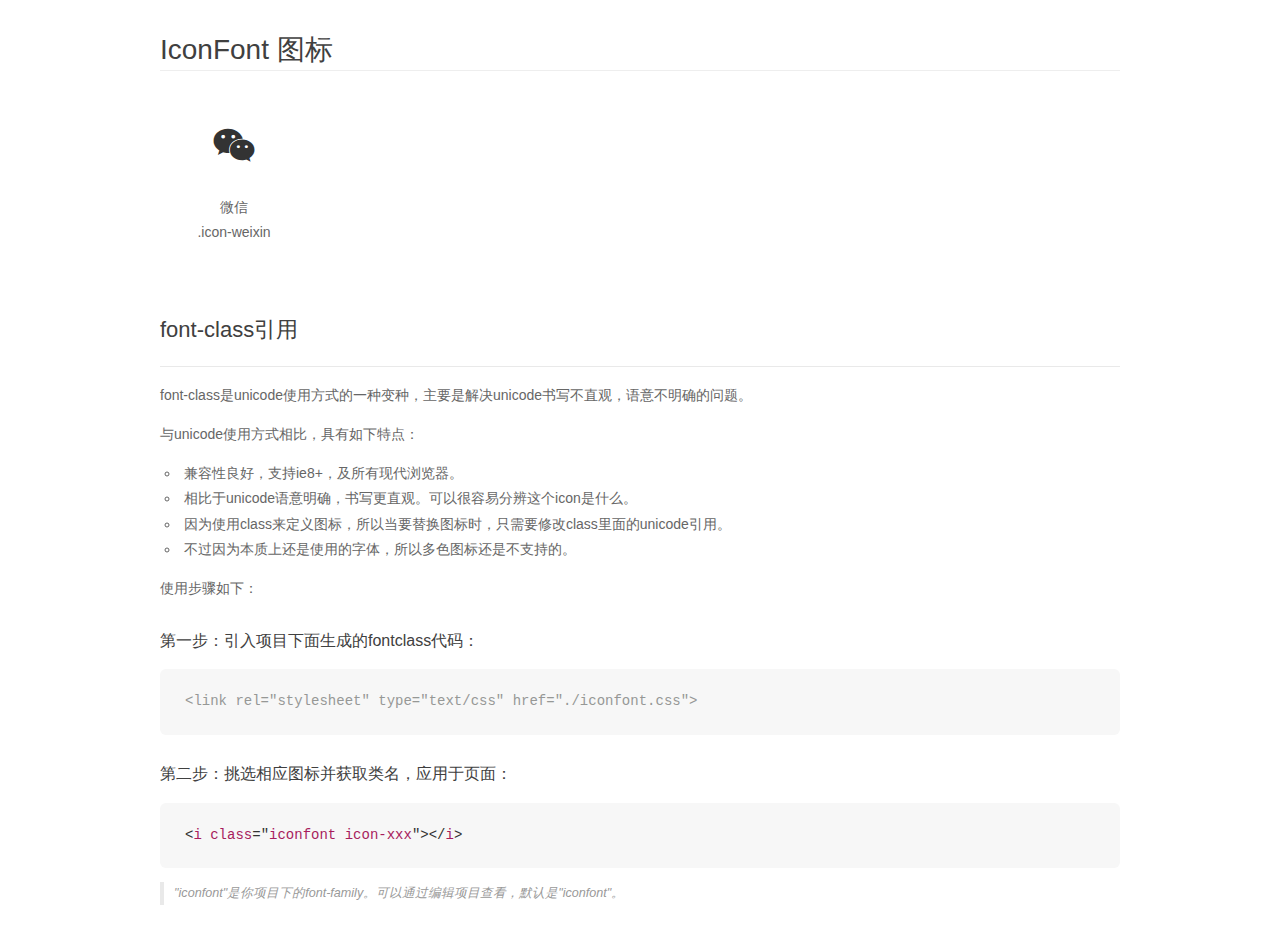
<file: images/font/demo_fontclass.html>
<!DOCTYPE html>
<html>
<head>
    <meta charset="utf-8"/>
    <title>IconFont</title>
    <link rel="stylesheet" href="demo.css">
    <link rel="stylesheet" href="iconfont.css">
</head>
<body>
    <div class="main markdown">
        <h1>IconFont 图标</h1>
        <ul class="icon_lists clear">
            
                <li>
                <i class="icon iconfont icon-weixin"></i>
                    <div class="name">微信</div>
                    <div class="fontclass">.icon-weixin</div>
                </li>
            
        </ul>

        <h2 id="font-class-">font-class引用</h2>
        <hr>

        <p>font-class是unicode使用方式的一种变种，主要是解决unicode书写不直观，语意不明确的问题。</p>
        <p>与unicode使用方式相比，具有如下特点：</p>
        <ul>
        <li>兼容性良好，支持ie8+，及所有现代浏览器。</li>
        <li>相比于unicode语意明确，书写更直观。可以很容易分辨这个icon是什么。</li>
        <li>因为使用class来定义图标，所以当要替换图标时，只需要修改class里面的unicode引用。</li>
        <li>不过因为本质上还是使用的字体，所以多色图标还是不支持的。</li>
        </ul>
        <p>使用步骤如下：</p>
        <h3 id="-fontclass-">第一步：引入项目下面生成的fontclass代码：</h3>


        <pre><code class="lang-js hljs javascript"><span class="hljs-comment">&lt;link rel="stylesheet" type="text/css" href="./iconfont.css"&gt;</span></code></pre>
        <h3 id="-">第二步：挑选相应图标并获取类名，应用于页面：</h3>
        <pre><code class="lang-css hljs">&lt;<span class="hljs-selector-tag">i</span> <span class="hljs-selector-tag">class</span>="<span class="hljs-selector-tag">iconfont</span> <span class="hljs-selector-tag">icon-xxx</span>"&gt;&lt;/<span class="hljs-selector-tag">i</span>&gt;</code></pre>
        <blockquote>
        <p>"iconfont"是你项目下的font-family。可以通过编辑项目查看，默认是"iconfont"。</p>
        </blockquote>
    </div>
</body>
</html>
</file>
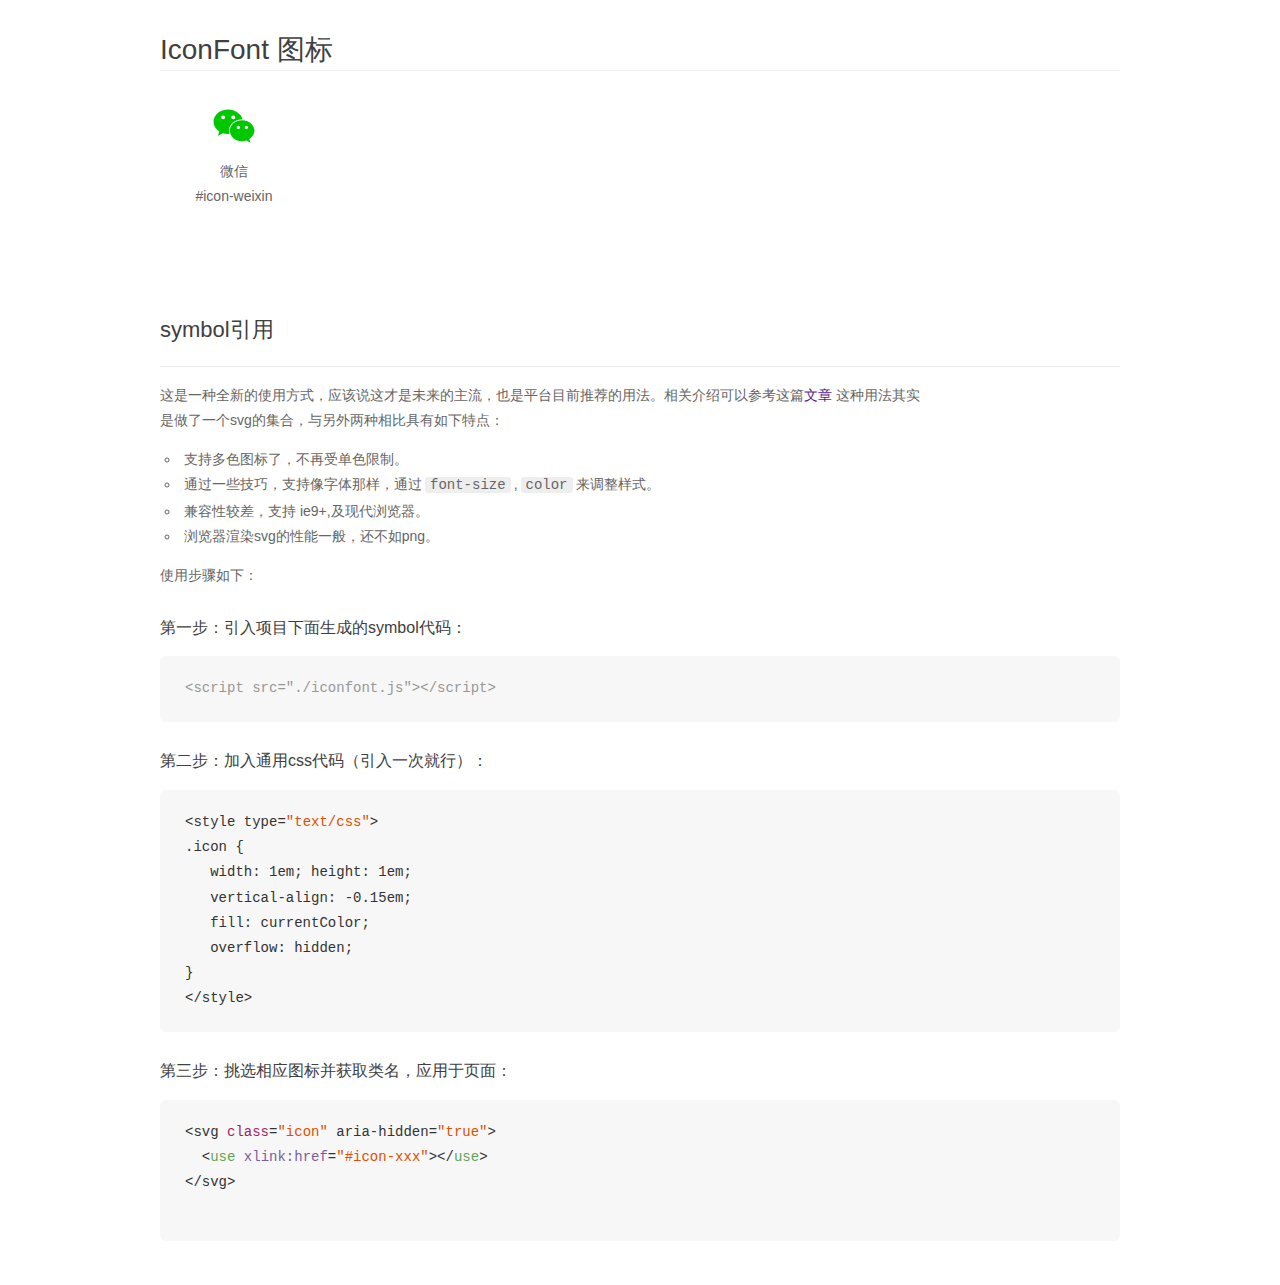
<file: images/font/demo_symbol.html>
<!DOCTYPE html>
<html>
<head>
    <meta charset="utf-8"/>
    <title>IconFont</title>
    <link rel="stylesheet" href="demo.css">
    <script src="iconfont.js"></script>

    <style type="text/css">
        .icon {
          /* 通过设置 font-size 来改变图标大小 */
          width: 1em; height: 1em;
          /* 图标和文字相邻时，垂直对齐 */
          vertical-align: -0.15em;
          /* 通过设置 color 来改变 SVG 的颜色/fill */
          fill: currentColor;
          /* path 和 stroke 溢出 viewBox 部分在 IE 下会显示
             normalize.css 中也包含这行 */
          overflow: hidden;
        }

    </style>
</head>
<body>
    <div class="main markdown">
        <h1>IconFont 图标</h1>
        <ul class="icon_lists clear">
            
                <li>
                    <svg class="icon" aria-hidden="true">
                        <use xlink:href="#icon-weixin"></use>
                    </svg>
                    <div class="name">微信</div>
                    <div class="fontclass">#icon-weixin</div>
                </li>
            
        </ul>


        <h2 id="symbol-">symbol引用</h2>
        <hr>

        <p>这是一种全新的使用方式，应该说这才是未来的主流，也是平台目前推荐的用法。相关介绍可以参考这篇<a href="">文章</a>
        这种用法其实是做了一个svg的集合，与另外两种相比具有如下特点：</p>
        <ul>
          <li>支持多色图标了，不再受单色限制。</li>
          <li>通过一些技巧，支持像字体那样，通过<code>font-size</code>,<code>color</code>来调整样式。</li>
          <li>兼容性较差，支持 ie9+,及现代浏览器。</li>
          <li>浏览器渲染svg的性能一般，还不如png。</li>
        </ul>
        <p>使用步骤如下：</p>
        <h3 id="-symbol-">第一步：引入项目下面生成的symbol代码：</h3>
        <pre><code class="lang-js hljs javascript"><span class="hljs-comment">&lt;script src="./iconfont.js"&gt;&lt;/script&gt;</span></code></pre>
        <h3 id="-css-">第二步：加入通用css代码（引入一次就行）：</h3>
        <pre><code class="lang-js hljs javascript">&lt;style type=<span class="hljs-string">"text/css"</span>&gt;
.icon {
   width: <span class="hljs-number">1</span>em; height: <span class="hljs-number">1</span>em;
   vertical-align: <span class="hljs-number">-0.15</span>em;
   fill: currentColor;
   overflow: hidden;
}
&lt;<span class="hljs-regexp">/style&gt;</span></code></pre>
        <h3 id="-">第三步：挑选相应图标并获取类名，应用于页面：</h3>
        <pre><code class="lang-js hljs javascript">&lt;svg <span class="hljs-class"><span class="hljs-keyword">class</span></span>=<span class="hljs-string">"icon"</span> aria-hidden=<span class="hljs-string">"true"</span>&gt;<span class="xml"><span class="hljs-tag">
  &lt;<span class="hljs-name">use</span> <span class="hljs-attr">xlink:href</span>=<span class="hljs-string">"#icon-xxx"</span>&gt;</span><span class="hljs-tag">&lt;/<span class="hljs-name">use</span>&gt;</span>
</span>&lt;<span class="hljs-regexp">/svg&gt;
        </span></code></pre>
    </div>
</body>
</html>
</file>
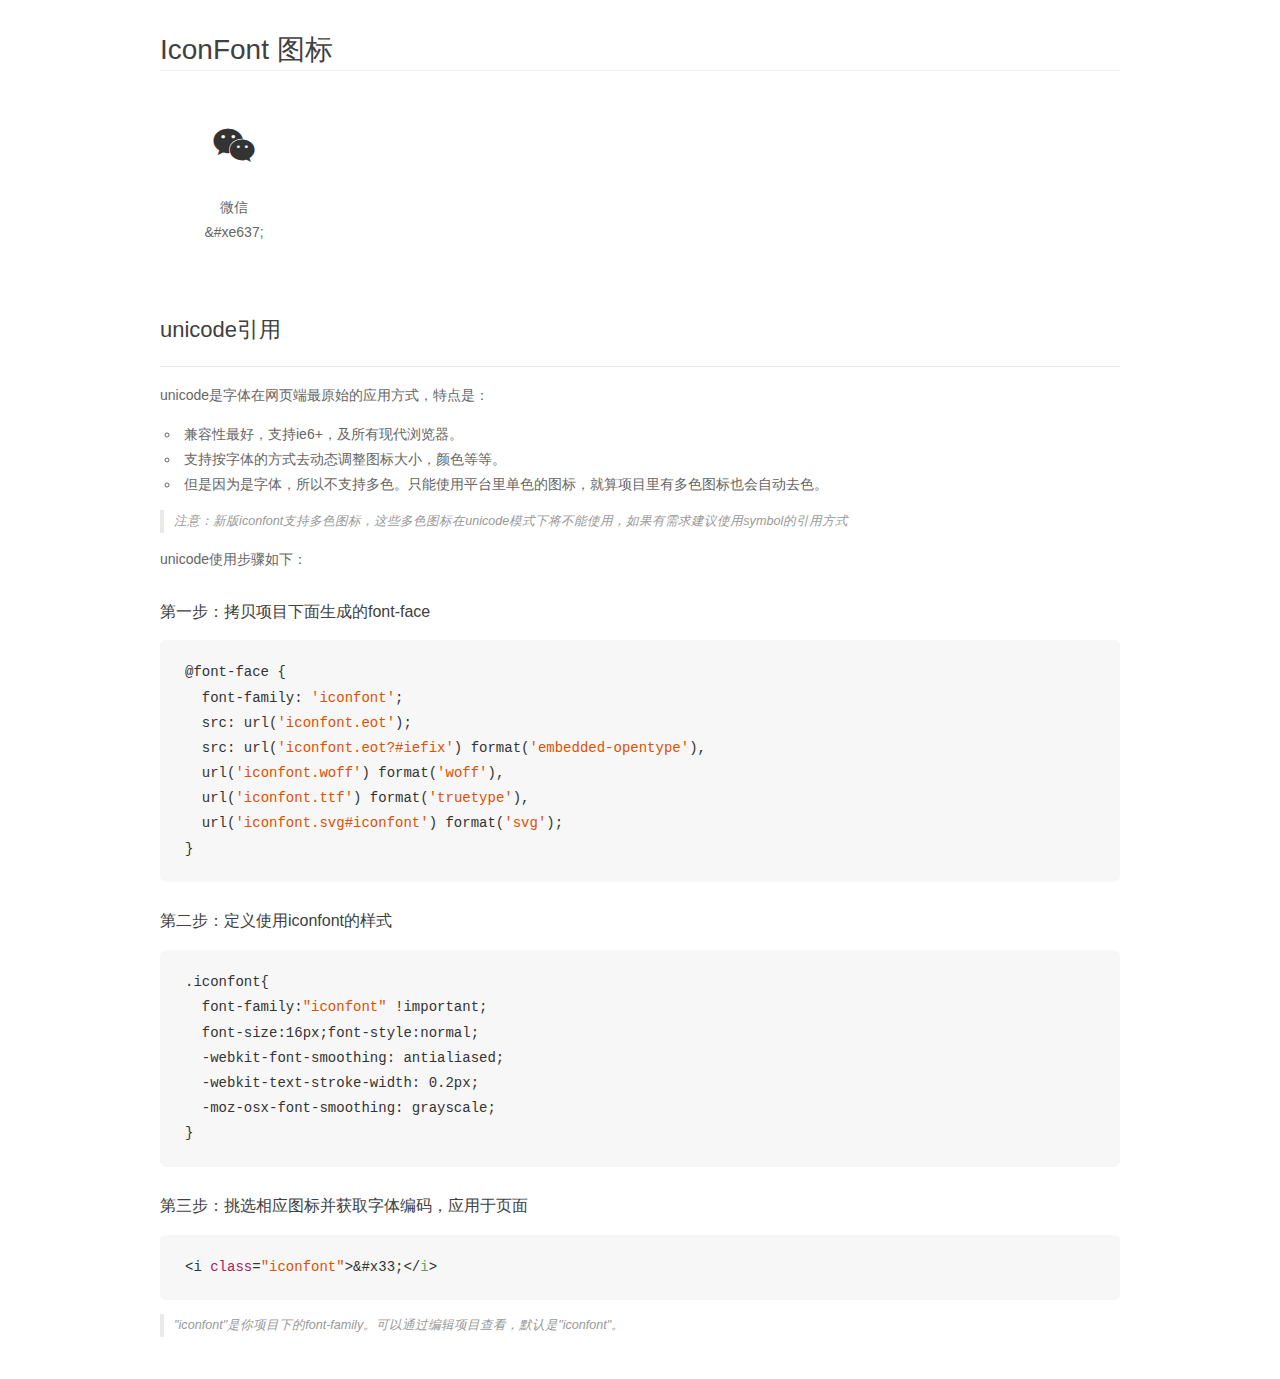
<file: images/font/demo_unicode.html>
<!DOCTYPE html>
<html>
<head>
    <meta charset="utf-8"/>
    <title>IconFont</title>
    <link rel="stylesheet" href="demo.css">

    <style type="text/css">

        @font-face {font-family: "iconfont";
          src: url('iconfont.eot'); /* IE9*/
          src: url('iconfont.eot#iefix') format('embedded-opentype'), /* IE6-IE8 */
          url('iconfont.woff') format('woff'), /* chrome, firefox */
          url('iconfont.ttf') format('truetype'), /* chrome, firefox, opera, Safari, Android, iOS 4.2+*/
          url('iconfont.svg#iconfont') format('svg'); /* iOS 4.1- */
        }

        .iconfont {
          font-family:"iconfont" !important;
          font-size:16px;
          font-style:normal;
          -webkit-font-smoothing: antialiased;
          -webkit-text-stroke-width: 0.2px;
          -moz-osx-font-smoothing: grayscale;
        }

    </style>
</head>
<body>
    <div class="main markdown">
        <h1>IconFont 图标</h1>
        <ul class="icon_lists clear">
            
                <li>
                <i class="icon iconfont">&#xe637;</i>
                    <div class="name">微信</div>
                    <div class="code">&amp;#xe637;</div>
                </li>
            
        </ul>
        <h2 id="unicode-">unicode引用</h2>
        <hr>

        <p>unicode是字体在网页端最原始的应用方式，特点是：</p>
        <ul>
        <li>兼容性最好，支持ie6+，及所有现代浏览器。</li>
        <li>支持按字体的方式去动态调整图标大小，颜色等等。</li>
        <li>但是因为是字体，所以不支持多色。只能使用平台里单色的图标，就算项目里有多色图标也会自动去色。</li>
        </ul>
        <blockquote>
        <p>注意：新版iconfont支持多色图标，这些多色图标在unicode模式下将不能使用，如果有需求建议使用symbol的引用方式</p>
        </blockquote>
        <p>unicode使用步骤如下：</p>
        <h3 id="-font-face">第一步：拷贝项目下面生成的font-face</h3>
        <pre><code class="lang-js hljs javascript">@font-face {
  font-family: <span class="hljs-string">'iconfont'</span>;
  src: url(<span class="hljs-string">'iconfont.eot'</span>);
  src: url(<span class="hljs-string">'iconfont.eot?#iefix'</span>) format(<span class="hljs-string">'embedded-opentype'</span>),
  url(<span class="hljs-string">'iconfont.woff'</span>) format(<span class="hljs-string">'woff'</span>),
  url(<span class="hljs-string">'iconfont.ttf'</span>) format(<span class="hljs-string">'truetype'</span>),
  url(<span class="hljs-string">'iconfont.svg#iconfont'</span>) format(<span class="hljs-string">'svg'</span>);
}
</code></pre>
        <h3 id="-iconfont-">第二步：定义使用iconfont的样式</h3>
        <pre><code class="lang-js hljs javascript">.iconfont{
  font-family:<span class="hljs-string">"iconfont"</span> !important;
  font-size:<span class="hljs-number">16</span>px;font-style:normal;
  -webkit-font-smoothing: antialiased;
  -webkit-text-stroke-width: <span class="hljs-number">0.2</span>px;
  -moz-osx-font-smoothing: grayscale;
}
</code></pre>
        <h3 id="-">第三步：挑选相应图标并获取字体编码，应用于页面</h3>
        <pre><code class="lang-js hljs javascript">&lt;i <span class="hljs-class"><span class="hljs-keyword">class</span></span>=<span class="hljs-string">"iconfont"</span>&gt;&amp;#x33;<span class="xml"><span class="hljs-tag">&lt;/<span class="hljs-name">i</span>&gt;</span></span></code></pre>

        <blockquote>
        <p>"iconfont"是你项目下的font-family。可以通过编辑项目查看，默认是"iconfont"。</p>
        </blockquote>
    </div>


</body>
</html>
</file>
<file: css/index.css>
body,div,span,p,header,nav,main,section,aside,article,a,ul,li,input,button,img,i,h3,h4{margin:0;padding:0;}body{background-color:#7300f4!important;font:16px/100% '微软雅黑';background:url(../images/底纹装饰.png) no-repeat;}ul,li{list-style:none;}a{text-decoration:none;color:#424142;}a:hover{color:#b32523;}input,button{outline:0 none;border:0 none;}img{border:0 none;vertical-align:middle;}i{font-style:normal;}.w{width:1200px;margin:0 auto;}#box{position:fixed;right:10px;top:50%;transform:translateY(-50%);width:160px;height:300px;border:1px solid #ddd;padding:5px;box-sizing:border-box;background-color:#f0f0f0;border-radius:10px;text-align:center;}#box img{width:150px;height:150px;}#box .wx{width:80px;height:80px;background-color:#3fb43d;text-align:center;line-height:80px;border-radius:10px;position:relative;margin:0 auto;margin-top:10px;left:0;}#box .wx i{font-size:50px;color:#fff;}#box .wx .num{position:absolute;top:-8px;right:-2px;height:20px;width:20px;border-radius:50%;background-color:#f00;color:#fff;line-height:20px;text-align:center;}#box button{margin-top:10px;width:120px;height:36px;background-color:#d4d4d4;text-align:center;background:-webkit-gradient(linear,0 0,0 100%,from(#ffffff),to(#d4d4d4));border-radius:5px;font-size:14px;line-height:32px;overflow:hidden;border:1px solid #bababa;}#input{position:absolute;bottom:0;}#main .header img{display:block;width:100%;height:auto;margin:0 auto;}#main .header{position:relative;}#main .header p{position:absolute;top:488px;left:185px;color:#8943ef;font-size:16px;line-height:50px;width:920px;}#main .header p span{color:#f202a4;}.setting{width:960px;height:160px;border:5px solid #e75231;border-radius:25px;margin:0 auto;text-align:center;font-weight:600;}.setting p{font-size:50px;color:#ffffe7;line-height:80px;}.setting p span{color:#f39955;}#main .content{text-align:center;padding-top:80px;margin-bottom:150px;}#main .content .title{font-size:30px;color:#fffdf6;text-shadow:3px 0px 3px #e68e73;letter-spacing:5px;font-weight:600;}#main .content li{position:relative;width:100%;margin:0 auto;height:auto;}#main .content li:nth-child(n) p{position:absolute;top:130px;left:200px;font-size:24px;color:#fff;}#main .content li:nth-child(2) p{top:130px;left:80px;}#main .content li:nth-child(3) p{top:130px;left:340px;}#main .content li:nth-child(4) p{top:130px;left:140px;}#main .money{width:1100px;height:auto;border:5px solid #e75231;border-radius:25px;margin:0 auto;text-align:center;font-weight:600;}.money p{font-size:50px;color:#ffffe7;line-height:80px;}.money p span{color:#f39955;}.example .title{width:980px;height:130px;font-size:22px;line-height:60px;color:#f5fffd;background-color:#ffd500;border:12px solid #fe9801;border-radius:20px;margin:0 auto;margin-top:100px;padding-left:20px;}.example ul li{background:url(../images/程序员.png) no-repeat center;width:100%;height:700px;position:relative;margin-top:40px;font-size:22px;line-height:60px;color:#fff;}.example ul li:nth-child(2){background:url(../images/餐馆老板.png) no-repeat center;}.example ul li:nth-child(3){background:url(../images/全职宝妈.png) no-repeat center;}.example ul li .name{position:absolute;top:160px;left:70px;color:#8251ff;}.example ul li .name span{font-size:30px;}.example ul li p{position:absolute;top:300px;left:20px;height:auto;width:1095px;letter-spacing:1px;}.example ul li .title1{position:absolute;top:208px;left:75px;}.example ul li .title1 span{font-size:25px;}.example ul li:nth-child(3) p{top:270px;}.example ul li:nth-child(2) .name{top:160px;left:465px;}.example ul li:nth-child(2) .title1{top:214px;left:470px;}.condition ul{width:100%;padding:100px 120px 0px;height:290px;}.condition ul li{width:440px;height:114px;border:1px solid #b97df4;border-radius:10px;margin-right:85px;display:flex;justify-content:space-around;align-items:center;float:left;margin-bottom:50px;}.condition ul li:nth-child(2n){margin-right:0;}.condition ul li >img{width:110px;height:84px;}.condition ul li .content1 .title3{font-size:30px;color:#ff5dbd;height:32px;}.condition ul li .content1 .c1{font-size:22px;color:#fff;line-height:30px;width:220px;}#main>img{display:block;margin-top:80px;height:600px;}.big .content2{width:450px;height:215px;border:1px solid #b583f9;border-radius:20px;margin:0 auto;margin-top:50px;text-align:center;display:flex;flex-direction:column;justify-content:space-around;}.big .content2 .title3{font-size:30px;color:#ffec11;}.big .content2 .c1{font-size:24px;color:#fff;}.big .content2 >img{width:95px;height:100px;display:block;margin:0 auto;}.big>p{text-align:center;font-size:30px;line-height:60px;color:#fff;}.big>p span.c2{color:#54bbf1;}.big>p span.c3{color:#f24bd2;}.big>p span.c4{color:#f07d51;}.big>img{width:365px;height:493px;margin:0 auto;display:block;}.big{position:relative;padding-bottom:170px}.big .box{position:absolute;bottom:140px;left:50%;transform:translateX(-50%);text-align:center;color:#fff;font-size:18px;line-height:30px;}.big .box span{color:#ffcf3a;}#main .read .box2{font-size:20px;color:#d6c1ff;padding-bottom:25px;}#footer{width:100%;height:554px;background-color:#fff;padding-top:15px;box-sizing:border-box;}#footer img{width:1200px;display:block;margin:0 auto;}
</file>
<file: images/font/iconfont.css>
@font-face{font-family:"iconfont";src:url('iconfont.eot?t=1543469457148');src:url('iconfont.eot?t=1543469457148#iefix') format('embedded-opentype'),url('[data-uri]') format('woff'),url('iconfont.ttf?t=1543469457148') format('truetype'),url('iconfont.svg?t=1543469457148#iconfont') format('svg');}.iconfont{font-family:"iconfont" !important;font-size:16px;font-style:normal;-webkit-font-smoothing:antialiased;-moz-osx-font-smoothing:grayscale;}.icon-weixin:before{content:"\e637";}
</file>
<file: m/css/index.css>
body,div,span,p,header,nav,main,section,aside,article,a,ul,li,input,button,img,i,h3,h4{margin:0;padding:0;}html{font-size:100px;}body{background-color:#7300f4 !important;font:0.16rem/100% '微软雅黑';}ul,li{list-style:none;}a{text-decoration:none;color:#424142;}a:hover{color:#b32523;}input,button{outline:0 none;border:0 none;}img{border:0 none;vertical-align:middle;}i{font-style:normal;}#box{position:fixed;right:0rem;top:50%;transform:translateY(-50%);width:0.8rem;height:1.5rem;border:1px solid #ddd;box-sizing:border-box;background-color:#f0f0f0;border-radius:0.1rem;text-align:center;z-index:999;}#box img{width:0.75rem;height:0.75rem;}#box .wx{width:0.4rem;height:0.4rem;background-color:#3fb43d;text-align:center;line-height:0.4rem;border-radius:0.1rem;position:relative;margin:0 auto;margin-top:0.05rem;left:0;}#box .wx i{font-size:0.25rem;color:#fff;}#box .wx .num{position:absolute;top:-0.05rem;right:-0.02rem;height:0.15rem;width:0.15rem;border-radius:50%;background-color:#f00;color:#fff;line-height:0.15rem;text-align:center;}#box button{margin-top:0.05rem;width:0.75rem;height:0.18rem;background-color:#d4d4d4;text-align:center;background:-webkit-gradient(linear,0 0,0 100%,from(#ffffff),to(#d4d4d4));border-radius:0.05rem;font-size:0.14rem;line-height:0.18rem;overflow:hidden;border:1px solid #bababa;}#input{position:absolute;bottom:0;}#main .header>img{display:block;width:100%;height:3.75rem;margin:0 auto;z-index:2;position:absolute;top:2rem;left:0rem;}#main .header{position:relative;height:5.7rem;}#main .header .box{margin:0;}#main .header .box>img{width:100%;height:3rem;}#main .header p{position:absolute;top:2.3rem;left:0.12rem;color:#8943ef;font-size:0.12rem;width:3.74rem;line-height:0.15rem;z-index:3;transform:scale(0.9);}#main .header p span{color:#f202a4;}.setting{width:100%;padding:0 0.15rem 0 0.25rem;box-sizing:border-box;margin-top:-0.35rem;}.setting img{width:100%;height:0.75rem;}#main .content{text-align:center;padding-top:0.57rem;}#main .content .title{font-size:0.18rem;color:#fffdf6;text-shadow:0.03rem 0rem 0.03rem #e68e73;letter-spacing:0.05rem;font-weight:600;margin-bottom:0.1rem;}#main .content ul{display:flex;flex-wrap:wrap;padding:0 0.2rem;}#main .content li{width:48%;height:1.45rem;margin-top:0.1rem;margin-right:0.1rem;position:relative;}#main .content li:nth-child(2n){margin-right:0;}#main .content li img{width:100%;height:100%;}#main .content li p{font-size:0.12rem;color:#9257f7;height:0.15rem;position:absolute;top:0.95rem;left:-0.1rem;transform:scale(0.8);width:110%;margin:0;}#main .money{width:100%;height:auto;margin-top:0.5rem;padding:0 0.3rem;box-sizing:border-box;}#main .money>img{width:100%;height:0.46rem;}#main .money>img:nth-child(2){height:1.44rem;width:1.8rem;display:block;margin:0 auto;margin-top:0.1rem;}#main .money>img:nth-child(4){height:1.44rem;width:1.8rem;display:block;margin:0 auto;margin-top:0.1rem;}#main .money>img:nth-child(6){height:1.05rem;width:1.25rem;display:block;margin:0 auto;margin-top:0.1rem;}#main .money .box p{font-size:0.12rem;color:#fff;text-align:center;line-height:0.2rem;}#main .money .box>img{width:0.15rem;height:0.23rem;display:block;margin:0 auto;}.money p{font-size:0.5rem;color:#ffffe7;line-height:0.8rem;}.money p span{color:#f39955;}.example{padding:0 0.13rem;box-sizing:border-box;}.example .title{width:100%;height:85 px;font-size:0.12rem;line-height:0.15rem;color:#8836dd;padding:0 0.05rem;background-color:#ffd500;border:12px solid #fe9801;border-radius:0.25rem;box-sizing:border-box;margin-top:0.3rem;}.example ul li{background:url(../images/程序员.png) no-repeat center;background-size:100%,100%;width:100%;height:2rem;position:relative;margin-top:0.4rem;font-size:0.22rem;line-height:0.6rem;color:#fff;}.example ul li:nth-child(2){background:url(../images/餐馆老板.png) no-repeat center;background-size:100%,100%;}.example ul li:nth-child(3){background:url(../images/全职宝妈.png) no-repeat center;background-size:100%,100%;}.example ul li .name{font-size:0.12rem;position:absolute;top:0.18rem;left:0.32rem;color:#8251ff;}.example ul li .name span{font-size:0.14rem;}.example ul li p{position:absolute;top:0.78rem;left:0;letter-spacing:0.01rem;font-size:0.12rem;line-height:0.14rem;color:#7102f0;transform:scale(0.9)}.example ul li .title1{position:absolute;top:0.38rem;left:-0.08rem;font-size:0.12rem;transform:scale(0.6)}.example ul li .title1 span{font-size:0.14rem;}.example ul li:nth-child(3) p{top:0.6rem;left:-0.24rem;transform:scale(0.8);}.example ul li:nth-child(2) .name{top:0.22rem;left:1.4rem;}.example ul li:nth-child(2) .title1{top:0.4rem;left:0.96rem;}.example ul li:nth-child(3) .title1{top:0.35rem;left:-0.12rem;}.condition{padding:0 0.76rem;box-sizing:border-box;}.condition ul{width:100%;height:2.7rem;border:1px solid #b97df4;border-radius:0.1rem;}.condition ul li{display:flex;justify-content:space-around;align-items:center;float:left;margin-bottom:0.1rem;padding:0.15rem 0 0 0.09rem;box-sizing:border-box;}.condition ul li:nth-child(2n){margin-right:0;}.condition ul li>img{width:0.4rem;height:0.4rem;margin-right:0.1rem;}.condition ul li .content1 .title3{font-size:0.14rem;color:#ff5dbd;}.condition ul li:nth-child(2) .title3{color:#f07d4f;}.condition ul li:nth-child(3) .title3{color:#4dc0f0;}.condition ul li:nth-child(4) .title3{color:#57d183;}.condition ul li .content1 .c1{font-size:0.12rem;color:#fff;line-height:0.15rem;}#main>img{display:block;margin-top:0.8rem;height:6rem;}.big .content2{height:auto;width:100%;text-align:center;display:flex;flex-direction:column;justify-content:space-around;margin-top:0.2rem;margin-bottom:0.3rem;}.big .content2 .title3{font-size:0.15rem;color:#ffec11;}.big .content2 .c1{font-size:0.12rem;color:#fff;}.big .content2>img{width:0.48rem;height:0.55rem;display:block;margin:0 auto;margin-top:0.09rem;}.big>p{text-align:center;font-size:0.15rem;line-height:0.3rem;color:#fff;}.big>p span.c2{color:#54bbf1;}.big>p span.c3{color:#f24bd2;}.big>p span.c4{color:#f07d51;}.big>img{width:1.8rem;height:2.48rem;margin:0 auto;display:block;}.big{position:relative;padding-bottom:0.5rem}.big .box{position:absolute;bottom:0.35rem;left:50%;transform:translateX(-50%);text-align:center;color:#fff;font-size:0.12rem;line-height:0.15rem;}.big .box span{color:#ffcf3a;}#main .read .box2{font-size:0.14rem;color:#d6c1ff;padding-bottom:0.12rem;}#footer{width:100%;height:auto;background-color:#fff;padding-top:0.15rem;box-sizing:border-box;}#footer img{width:100%;height:0.7rem;display:block;margin:0 auto;}#clip_num{position:absolute;bottom:0;}
</file>
<file: m/images/font/iconfont.css>
@font-face{font-family:"iconfont";src:url('iconfont.eot?t=1543469457148');src:url('iconfont.eot?t=1543469457148#iefix') format('embedded-opentype'),url('[data-uri]') format('woff'),url('iconfont.ttf?t=1543469457148') format('truetype'),url('iconfont.svg?t=1543469457148#iconfont') format('svg');}.iconfont{font-family:"iconfont" !important;font-size:16px;font-style:normal;-webkit-font-smoothing:antialiased;-moz-osx-font-smoothing:grayscale;}.icon-weixin:before{content:"\e637";}
</file>
<file: css/style.css>
body{color:#333}#container{margin:0 auto;width:900px;font-family:arial}#container h3{font-family:microsoft yahei}.heart{background:url(http://www.jq22.com/demo/jquery-dz20160204/images/web_heart_animation.png);background-position:left;background-repeat:no-repeat;height:100px;width:100px;cursor:pointer;position:absolute;left:-14px;background-size:2900%}.heart:hover,.heart:focus{background-position:right}@-webkit-keyframes heartBlast{0%{background-position:left}100%{background-position:right}}@keyframes heartBlast{0%{background-position:left}100%{background-position:right}}.heartAnimation{display:inline-block;-webkit-animation-name:heartBlast;animation-name:heartBlast;-webkit-animation-duration:.8s;animation-duration:.8s;-webkit-animation-iteration-count:1;animation-iteration-count:1;-webkit-animation-timing-function:steps(28);animation-timing-function:steps(28);background-position:right}.feed p{font-family:microsoft yahei,georgia,Times,Times New Roman,serif;font-size:25px}.feed{clear:both;margin-bottom:20px;height:150px;position:relative}a{color:#7ac9ed}p{margin:0;padding:0}.likeCount{font-family:georgia,Times,Times New Roman,serif;margin-top:32px;margin-left:68px;font-size:25px;color:#999}
</file>
<file: images/font/demo.css>
*{margin: 0;padding: 0;list-style: none;}
/*
KISSY CSS Reset
理念：1. reset 的目的不是清除浏览器的默认样式，这仅是部分工作。清除和重置是紧密不可分的。
2. reset 的目的不是让默认样式在所有浏览器下一致，而是减少默认样式有可能带来的问题。
3. reset 期望提供一套普适通用的基础样式。但没有银弹，推荐根据具体需求，裁剪和修改后再使用。
特色：1. 适应中文；2. 基于最新主流浏览器。
维护：玉伯<lifesinger@gmail.com>, 正淳<ragecarrier@gmail.com>
 */

/** 清除内外边距 **/
body, h1, h2, h3, h4, h5, h6, hr, p, blockquote, /* structural elements 结构元素 */
dl, dt, dd, ul, ol, li, /* list elements 列表元素 */
pre, /* text formatting elements 文本格式元素 */
form, fieldset, legend, button, input, textarea, /* form elements 表单元素 */
th, td /* table elements 表格元素 */ {
  margin: 0;
  padding: 0;
}

/** 设置默认字体 **/
body,
button, input, select, textarea /* for ie */ {
  font: 12px/1.5 tahoma, arial, \5b8b\4f53, sans-serif;
}
h1, h2, h3, h4, h5, h6 { font-size: 100%; }
address, cite, dfn, em, var { font-style: normal; } /* 将斜体扶正 */
code, kbd, pre, samp { font-family: courier new, courier, monospace; } /* 统一等宽字体 */
small { font-size: 12px; } /* 小于 12px 的中文很难阅读，让 small 正常化 */

/** 重置列表元素 **/
ul, ol { list-style: none; }

/** 重置文本格式元素 **/
a { text-decoration: none; }
a:hover { text-decoration: underline; }


/** 重置表单元素 **/
legend { color: #000; } /* for ie6 */
fieldset, img { border: 0; } /* img 搭车：让链接里的 img 无边框 */
button, input, select, textarea { font-size: 100%; } /* 使得表单元素在 ie 下能继承字体大小 */
/* 注：optgroup 无法扶正 */

/** 重置表格元素 **/
table { border-collapse: collapse; border-spacing: 0; }

/* 清除浮动 */
.ks-clear:after, .clear:after {
  content: '\20';
  display: block;
  height: 0;
  clear: both;
}
.ks-clear, .clear {
  *zoom: 1;
}

.main {
  padding: 30px 100px;
width: 960px;
margin: 0 auto;
}
.main h1{font-size:36px; color:#333; text-align:left;margin-bottom:30px; border-bottom: 1px solid #eee;}

.helps{margin-top:40px;}
.helps pre{
  padding:20px;
  margin:10px 0;
  border:solid 1px #e7e1cd;
  background-color: #fffdef;
  overflow: auto;
}

.icon_lists{
  width: 100% !important;

}

.icon_lists li{
  float:left;
  width: 100px;
  height:180px;
  text-align: center;
  list-style: none !important;
}
.icon_lists .icon{
  font-size: 42px;
  line-height: 100px;
  margin: 10px 0;
  color:#333;
  -webkit-transition: font-size 0.25s ease-out 0s;
  -moz-transition: font-size 0.25s ease-out 0s;
  transition: font-size 0.25s ease-out 0s;

}
.icon_lists .icon:hover{
  font-size: 100px;
}



.markdown {
  color: #666;
  font-size: 14px;
  line-height: 1.8;
}

.highlight {
  line-height: 1.5;
}

.markdown img {
  vertical-align: middle;
  max-width: 100%;
}

.markdown h1 {
  color: #404040;
  font-weight: 500;
  line-height: 40px;
  margin-bottom: 24px;
}

.markdown h2,
.markdown h3,
.markdown h4,
.markdown h5,
.markdown h6 {
  color: #404040;
  margin: 1.6em 0 0.6em 0;
  font-weight: 500;
  clear: both;
}

.markdown h1 {
  font-size: 28px;
}

.markdown h2 {
  font-size: 22px;
}

.markdown h3 {
  font-size: 16px;
}

.markdown h4 {
  font-size: 14px;
}

.markdown h5 {
  font-size: 12px;
}

.markdown h6 {
  font-size: 12px;
}

.markdown hr {
  height: 1px;
  border: 0;
  background: #e9e9e9;
  margin: 16px 0;
  clear: both;
}

.markdown p,
.markdown pre {
  margin: 1em 0;
}

.markdown > p,
.markdown > blockquote,
.markdown > .highlight,
.markdown > ol,
.markdown > ul {
  width: 80%;
}

.markdown ul > li {
  list-style: circle;
}

.markdown > ul li,
.markdown blockquote ul > li {
  margin-left: 20px;
  padding-left: 4px;
}

.markdown > ul li p,
.markdown > ol li p {
  margin: 0.6em 0;
}

.markdown ol > li {
  list-style: decimal;
}

.markdown > ol li,
.markdown blockquote ol > li {
  margin-left: 20px;
  padding-left: 4px;
}

.markdown code {
  margin: 0 3px;
  padding: 0 5px;
  background: #eee;
  border-radius: 3px;
}

.markdown pre {
  border-radius: 6px;
  background: #f7f7f7;
  padding: 20px;
}

.markdown pre code {
  border: none;
  background: #f7f7f7;
  margin: 0;
}

.markdown strong,
.markdown b {
  font-weight: 600;
}

.markdown > table {
  border-collapse: collapse;
  border-spacing: 0px;
  empty-cells: show;
  border: 1px solid #e9e9e9;
  width: 95%;
  margin-bottom: 24px;
}

.markdown > table th {
  white-space: nowrap;
  color: #333;
  font-weight: 600;

}

.markdown > table th,
.markdown > table td {
  border: 1px solid #e9e9e9;
  padding: 8px 16px;
  text-align: left;
}

.markdown > table th {
  background: #F7F7F7;
}

.markdown blockquote {
  font-size: 90%;
  color: #999;
  border-left: 4px solid #e9e9e9;
  padding-left: 0.8em;
  margin: 1em 0;
  font-style: italic;
}

.markdown blockquote p {
  margin: 0;
}

.markdown .anchor {
  opacity: 0;
  transition: opacity 0.3s ease;
  margin-left: 8px;
}

.markdown .waiting {
  color: #ccc;
}

.markdown h1:hover .anchor,
.markdown h2:hover .anchor,
.markdown h3:hover .anchor,
.markdown h4:hover .anchor,
.markdown h5:hover .anchor,
.markdown h6:hover .anchor {
  opacity: 1;
  display: inline-block;
}

.markdown > br,
.markdown > p > br {
  clear: both;
}


.hljs {
  display: block;
  background: white;
  padding: 0.5em;
  color: #333333;
  overflow-x: auto;
}

.hljs-comment,
.hljs-meta {
  color: #969896;
}

.hljs-string,
.hljs-variable,
.hljs-template-variable,
.hljs-strong,
.hljs-emphasis,
.hljs-quote {
  color: #df5000;
}

.hljs-keyword,
.hljs-selector-tag,
.hljs-type {
  color: #a71d5d;
}

.hljs-literal,
.hljs-symbol,
.hljs-bullet,
.hljs-attribute {
  color: #0086b3;
}

.hljs-section,
.hljs-name {
  color: #63a35c;
}

.hljs-tag {
  color: #333333;
}

.hljs-title,
.hljs-attr,
.hljs-selector-id,
.hljs-selector-class,
.hljs-selector-attr,
.hljs-selector-pseudo {
  color: #795da3;
}

.hljs-addition {
  color: #55a532;
  background-color: #eaffea;
}

.hljs-deletion {
  color: #bd2c00;
  background-color: #ffecec;
}

.hljs-link {
  text-decoration: underline;
}

pre{
  background: #fff;
}
</file>
